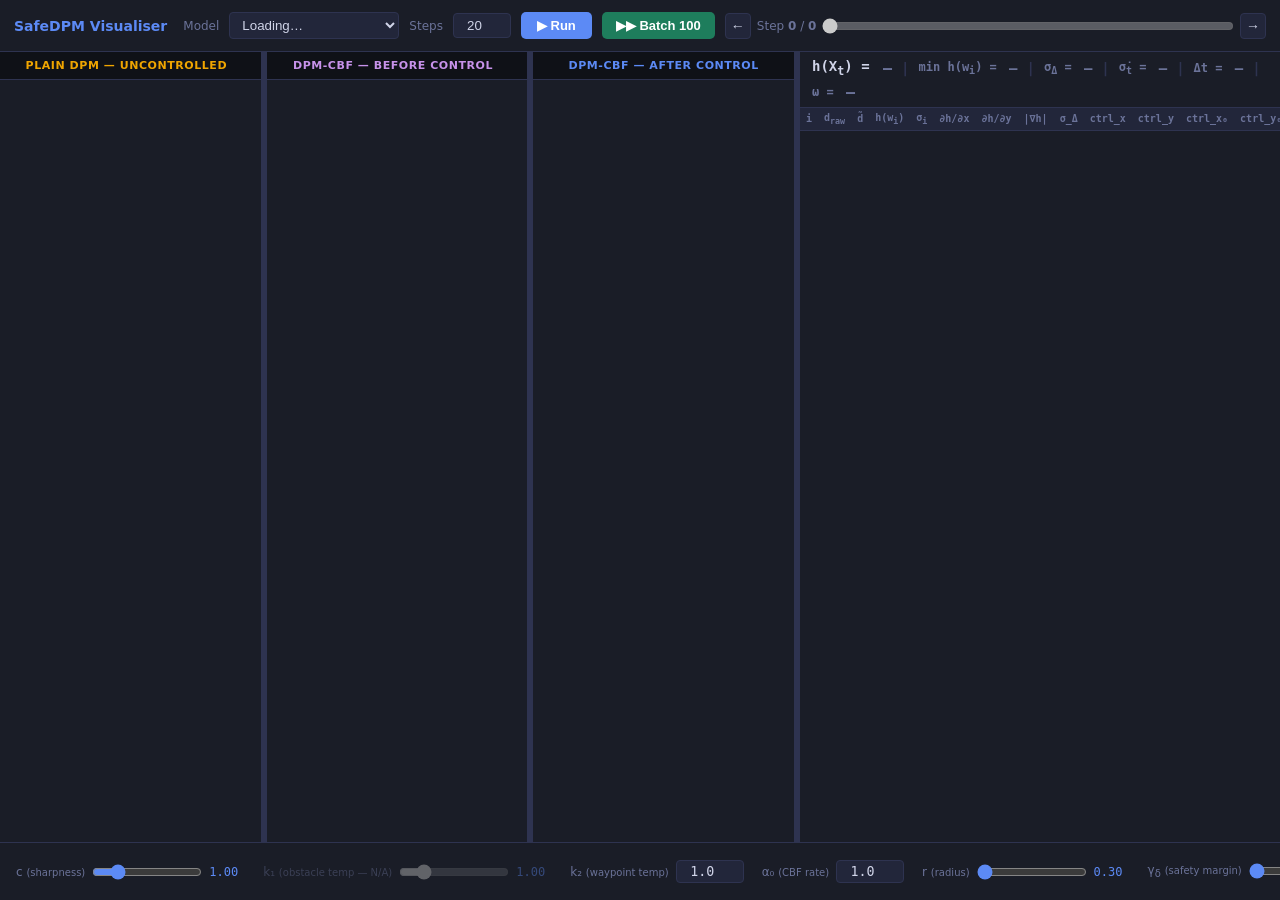
<file: static/index.html>
<!DOCTYPE html>
<html lang="en">
<head>
  <meta charset="UTF-8" />
  <meta name="viewport" content="width=device-width, initial-scale=1.0" />
  <title>SafeDPMSolver — CBF Trajectory Visualiser</title>
  <link rel="stylesheet" href="style.css" />
</head>
<body>

<!-- ═══════════════════════════════════════════ TOOLBAR ══ -->
<div id="toolbar">
  <span class="app-title">SafeDPM Visualiser</span>

  <label for="model-select">Model</label>
  <select id="model-select"><option value="">Loading…</option></select>

  <label for="n-steps-input">Steps</label>
  <input id="n-steps-input" type="number" value="20" min="5" max="200" step="1" />

  <button id="run-btn">&#9654;&nbsp;Run</button>
  <button id="batch-btn">&#9654;&#9654;&nbsp;Batch&nbsp;100</button>

  <div class="scrubber-group">
    <button id="step-prev" class="step-btn" title="Previous step (←)">&#8592;</button>
    <label for="step-scrubber">Step&nbsp;<span id="step-label">0</span>&nbsp;/&nbsp;<span id="step-max">0</span></label>
    <input id="step-scrubber" type="range" min="0" max="20" value="0" step="1" disabled />
    <button id="step-next" class="step-btn" title="Next step (→)">&#8594;</button>
  </div>
</div>

<!-- ═══════════════════════════════════════════ MAIN ══ -->
<div id="main">

  <!-- ── Plain DPM Canvas (left) ── -->
  <div class="canvas-panel" id="panel-plain">
    <div class="canvas-title plain-title" id="plain-title">Plain DPM &mdash; Uncontrolled<span id="plain-time" class="sample-time"></span></div>
    <div class="canvas-container" id="plain-container">
      <svg id="plain-svg"></svg>
    </div>
  </div>

  <!-- ── Resize handle between plain and before ── -->
  <div id="plain-resize-handle" class="resize-handle" title="Drag to resize"></div>

  <!-- ── DPM-CBF Before Control (middle-left, interactive) ── -->
  <div class="canvas-panel" id="panel-before">
    <div class="canvas-title before-title" id="before-title">DPM-CBF &mdash; Before Control<span id="safe-time" class="sample-time"></span></div>
    <div class="canvas-container" id="before-container">
      <div id="loading-overlay"><div class="spinner"></div><span>Running…</span></div>
      <svg id="before-svg"></svg>
    </div>
  </div>

  <!-- ── Resize handle between before and after ── -->
  <div id="before-after-resize-handle" class="resize-handle" title="Drag to resize"></div>

  <!-- ── DPM-CBF After Control (middle-right, passive) ── -->
  <div class="canvas-panel" id="panel-after">
    <div class="canvas-title after-title" id="after-title">DPM-CBF &mdash; After Control</div>
    <div class="canvas-container" id="after-container">
      <svg id="after-svg"></svg>
    </div>
  </div>

  <!-- ── Resize handle between after and inspector ── -->
  <div id="inspector-resize-handle" class="resize-handle" title="Drag to resize inspector"></div>

  <!-- ── Step Inspector (right) ── -->
  <div id="inspector">
    <div id="hxt-summary">
      <span>h(X<sub>t</sub>)&nbsp;=&nbsp;</span>
      <span id="hxt-value" class="hxt-neutral">—</span>
      <span class="summary-sep">|</span>
      <span class="summary-label">min&nbsp;h(w<sub>i</sub>)&nbsp;=&nbsp;</span>
      <span id="min-hwi-value" class="hxt-neutral">—</span>
      <span class="summary-sep">|</span>
      <span class="summary-label">σ<sub>Δ</sub>&nbsp;=&nbsp;</span>
      <span id="sigma-delta-value" class="hxt-neutral">—</span>
      <span class="summary-sep">|</span>
      <span class="summary-label">σ̇<sub>t</sub>&nbsp;=&nbsp;</span>
      <span id="sigma-dot-value" class="hxt-neutral">—</span>
      <span class="summary-sep">|</span>
      <span class="summary-label">Δt&nbsp;=&nbsp;</span>
      <span id="step-delta-value" class="hxt-neutral">—</span>
      <span class="summary-sep">|</span>
      <span class="summary-label">ω&nbsp;=&nbsp;</span>
      <span id="omega-value" class="hxt-neutral">—</span>
    </div>
    <div id="inspector-scroll">
      <table id="inspector-table">
        <thead>
          <tr>
            <th>i</th>
            <th>d<sub>raw</sub></th>
            <th>d̃</th>
            <th>h(w<sub>i</sub>)</th>
            <th>σ<sub>i</sub></th>
            <th>∂h/∂x</th>
            <th>∂h/∂y</th>
            <th>|∇h|</th>
            <th>σ_Δ</th>
            <th>ctrl_x</th>
            <th>ctrl_y</th>
            <th>ctrl_x₀</th>
            <th>ctrl_y₀</th>
          </tr>
        </thead>
        <tbody id="inspector-tbody"></tbody>
      </table>
    </div>
  </div>

</div>

<!-- ═══════════════════════════════════════════ PARAMS ══ -->
<div id="param-controls">

  <div class="param-group">
    <label>c <small>(sharpness)</small></label>
    <input id="c-slider" type="range" min="0.05" max="5" step="0.05" value="1.0" />
    <span id="c-val" class="param-val">1.00</span>
  </div>

  <div class="param-group disabled">
    <label>k₁ <small>(obstacle temp — N/A)</small></label>
    <input id="k1-slider" type="range" min="0.1" max="5" step="0.1" value="1.0" disabled />
    <span id="k1-val" class="param-val">1.00</span>
  </div>

  <div class="param-group">
    <label>k₂ <small>(waypoint temp)</small></label>
    <input id="k2-input" type="number" min="0.01" step="0.01" value="1.0" />
  </div>

  <div class="param-group">
    <label>α₀ <small>(CBF rate)</small></label>
    <input id="alpha0-input" type="number" min="0.0" step="0.1" value="1.0" />
  </div>

  <div class="param-group">
    <label>r <small>(radius)</small></label>
    <input id="r-slider" type="range" min="0.1" max="3.5" step="0.05" value="0.1" />
    <span id="r-val" class="param-val">0.30</span>
  </div>

  <div class="param-group">
    <label>γ<sub>δ</sub> <small>(safety margin)</small></label>
    <input id="gd-slider" type="range" min="0" max="0.5" step="0.01" value="0" />
    <span id="gd-val" class="param-val">0.05</span>
  </div>

  <label class="toggle-label">
    <input id="softplus-check" type="checkbox" checked />
    softplus
  </label>

  <button id="save-defaults-btn" title="Save current parameters as defaults (persists across refreshes)">
    ★ Save as Default
  </button>

  <div class="param-hint">
    Drag waypoint on Before-Control canvas&nbsp;— move &nbsp;|&nbsp; Ctrl+drag&nbsp;— spline bend &nbsp;|&nbsp; ← → keys&nbsp;— step
  </div>

</div>

<div id="wp-tooltip"></div>

<script src="https://d3js.org/d3.v7.min.js"></script>
<script src="app.js"></script>
</body>
</html>
</file>
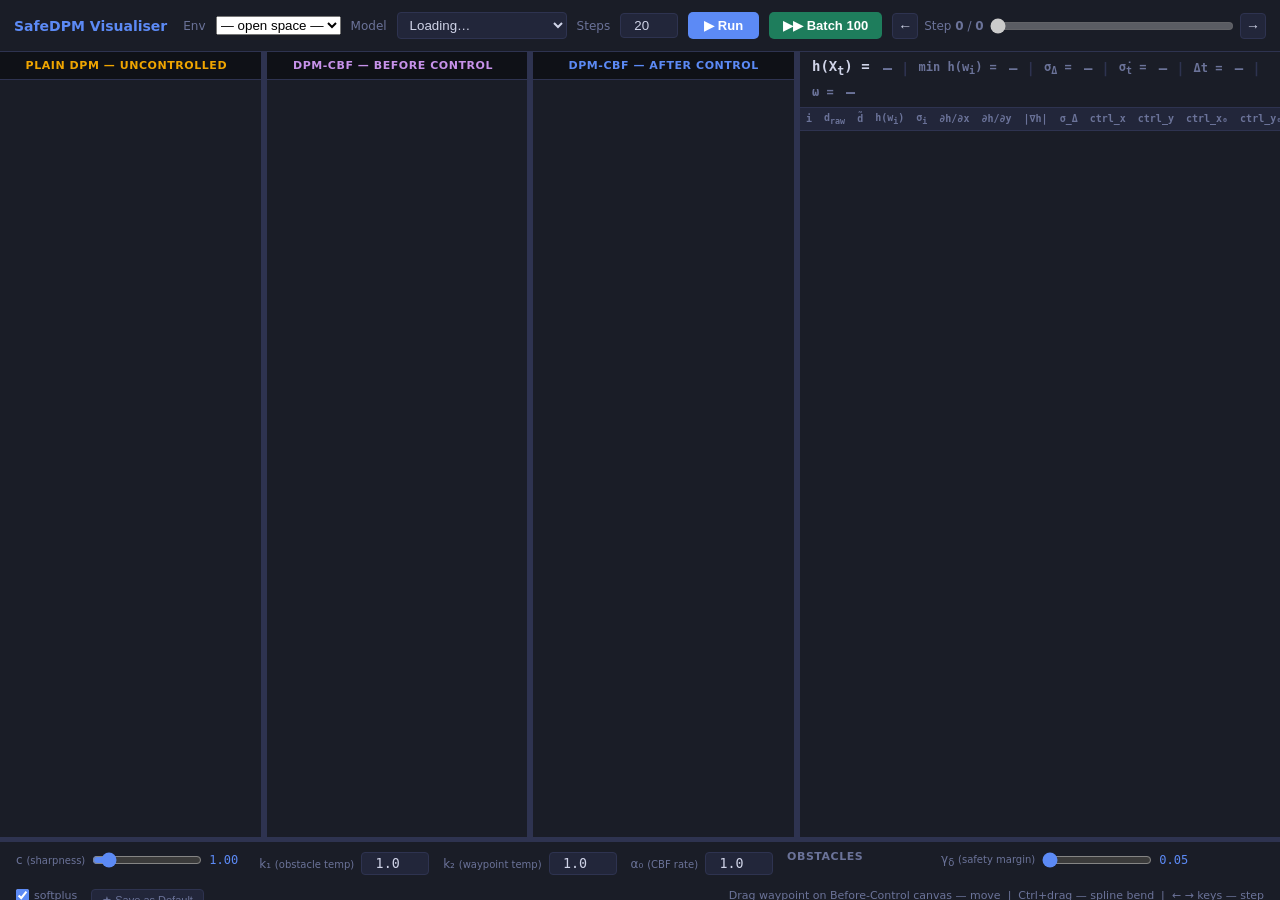
<file: EllipsoidalCBFSampling/static/index.html>
<!DOCTYPE html>
<html lang="en">
<head>
  <meta charset="UTF-8" />
  <meta name="viewport" content="width=device-width, initial-scale=1.0" />
  <title>SafeDPMSolver — CBF Trajectory Visualiser</title>
  <link rel="stylesheet" href="style.css" />
</head>
<body>

<!-- ═══════════════════════════════════════════ TOOLBAR ══ -->
<div id="toolbar">
  <span class="app-title">SafeDPM Visualiser</span>

  <label for="env-select">Env</label>
  <select id="env-select"><option value="">— open space —</option></select>

  <label for="model-select">Model</label>
  <select id="model-select"><option value="">Loading…</option></select>

  <label for="n-steps-input">Steps</label>
  <input id="n-steps-input" type="number" value="20" min="5" max="200" step="1" />

  <button id="run-btn">&#9654;&nbsp;Run</button>
  <button id="batch-btn">&#9654;&#9654;&nbsp;Batch&nbsp;100</button>

  <div class="scrubber-group">
    <button id="step-prev" class="step-btn" title="Previous step (←)">&#8592;</button>
    <label for="step-scrubber">Step&nbsp;<span id="step-label">0</span>&nbsp;/&nbsp;<span id="step-max">0</span></label>
    <input id="step-scrubber" type="range" min="0" max="20" value="0" step="1" disabled />
    <button id="step-next" class="step-btn" title="Next step (→)">&#8594;</button>
  </div>
</div>

<!-- ═══════════════════════════════════════════ MAIN ══ -->
<div id="main">

  <!-- ── Plain DPM Canvas (left) ── -->
  <div class="canvas-panel" id="panel-plain">
    <div class="canvas-title plain-title panel-drag-handle" id="plain-title">Plain DPM &mdash; Uncontrolled<span id="plain-time" class="sample-time"></span></div>
    <div class="canvas-container" id="plain-container">
      <svg id="plain-svg"></svg>
    </div>
  </div>

  <!-- ── Resize handle between plain and before ── -->
  <div id="plain-resize-handle" class="resize-handle" title="Drag to resize"></div>

  <!-- ── DPM-CBF Before Control (middle-left, interactive) ── -->
  <div class="canvas-panel" id="panel-before">
    <div class="canvas-title before-title panel-drag-handle" id="before-title">DPM-CBF &mdash; Before Control<span id="safe-time" class="sample-time"></span></div>
    <div class="canvas-container" id="before-container">
      <div id="loading-overlay"><div class="spinner"></div><span>Running…</span></div>
      <svg id="before-svg"></svg>
    </div>
  </div>

  <!-- ── Resize handle between before and after ── -->
  <div id="before-after-resize-handle" class="resize-handle" title="Drag to resize"></div>

  <!-- ── DPM-CBF After Control (middle-right, passive) ── -->
  <div class="canvas-panel" id="panel-after">
    <div class="canvas-title after-title panel-drag-handle" id="after-title">DPM-CBF &mdash; After Control</div>
    <div class="canvas-container" id="after-container">
      <svg id="after-svg"></svg>
    </div>
  </div>

  <!-- ── Resize handle between after and inspector ── -->
  <div id="inspector-resize-handle" class="resize-handle" title="Drag to resize inspector"></div>

  <!-- ── Step Inspector (right) ── -->
  <div id="inspector">
    <div id="hxt-summary">
      <span>h(X<sub>t</sub>)&nbsp;=&nbsp;</span>
      <span id="hxt-value" class="hxt-neutral">—</span>
      <span class="summary-sep">|</span>
      <span class="summary-label">min&nbsp;h(w<sub>i</sub>)&nbsp;=&nbsp;</span>
      <span id="min-hwi-value" class="hxt-neutral">—</span>
      <span class="summary-sep">|</span>
      <span class="summary-label">σ<sub>Δ</sub>&nbsp;=&nbsp;</span>
      <span id="sigma-delta-value" class="hxt-neutral">—</span>
      <span class="summary-sep">|</span>
      <span class="summary-label">σ̇<sub>t</sub>&nbsp;=&nbsp;</span>
      <span id="sigma-dot-value" class="hxt-neutral">—</span>
      <span class="summary-sep">|</span>
      <span class="summary-label">Δt&nbsp;=&nbsp;</span>
      <span id="step-delta-value" class="hxt-neutral">—</span>
      <span class="summary-sep">|</span>
      <span class="summary-label">ω&nbsp;=&nbsp;</span>
      <span id="omega-value" class="hxt-neutral">—</span>
    </div>
    <div id="inspector-scroll">
      <table id="inspector-table">
        <thead>
          <tr>
            <th>i</th>
            <th>d<sub>raw</sub></th>
            <th>d̃</th>
            <th>h(w<sub>i</sub>)</th>
            <th>σ<sub>i</sub></th>
            <th>∂h/∂x</th>
            <th>∂h/∂y</th>
            <th>|∇h|</th>
            <th>σ_Δ</th>
            <th>ctrl_x</th>
            <th>ctrl_y</th>
            <th>ctrl_x₀</th>
            <th>ctrl_y₀</th>
          </tr>
        </thead>
        <tbody id="inspector-tbody"></tbody>
      </table>
    </div>
  </div>

</div>

<!-- ═══════════════════════════════════════════ PARAM RESIZE ══ -->
<div id="param-resize-handle" class="h-resize-handle" title="Drag to resize parameter bar"></div>

<!-- ═══════════════════════════════════════════ PARAMS ══ -->
<div id="param-controls">

  <div class="param-group">
    <label>c <small>(sharpness)</small></label>
    <input id="c-slider" type="range" min="0.05" max="10" step="0.05" value="1.0" />
    <span id="c-val" class="param-val">1.00</span>
  </div>

  <div class="param-group">
    <label>k₁ <small>(obstacle temp)</small></label>
    <input id="k1-input" type="number" min="0.01" step="0.01" value="1.0" />
  </div>

  <div class="param-group">
    <label>k₂ <small>(waypoint temp)</small></label>
    <input id="k2-input" type="number" min="0.01" step="0.01" value="1.0" />
  </div>

  <div class="param-group">
    <label>α₀ <small>(CBF rate)</small></label>
    <input id="alpha0-input" type="number" min="0.0" step="0.1" value="1.0" />
  </div>

  <div id="obstacles-container">
    <div class="obs-header">Obstacles</div>
    <div id="obs-list"></div>
  </div>

  <div class="param-group">
    <label>γ<sub>δ</sub> <small>(safety margin)</small></label>
    <input id="gd-slider" type="range" min="0" max="0.5" step="0.01" value="0" />
    <span id="gd-val" class="param-val">0.05</span>
  </div>

  <label class="toggle-label">
    <input id="softplus-check" type="checkbox" checked />
    softplus
  </label>

  <button id="save-defaults-btn" title="Save current parameters as defaults (persists across refreshes)">
    ★ Save as Default
  </button>

  <div class="param-hint">
    Drag waypoint on Before-Control canvas&nbsp;— move &nbsp;|&nbsp; Ctrl+drag&nbsp;— spline bend &nbsp;|&nbsp; ← → keys&nbsp;— step
  </div>

</div>

<div id="wp-tooltip"></div>

<script src="https://d3js.org/d3.v7.min.js"></script>
<script src="app.js"></script>
</body>
</html>
</file>
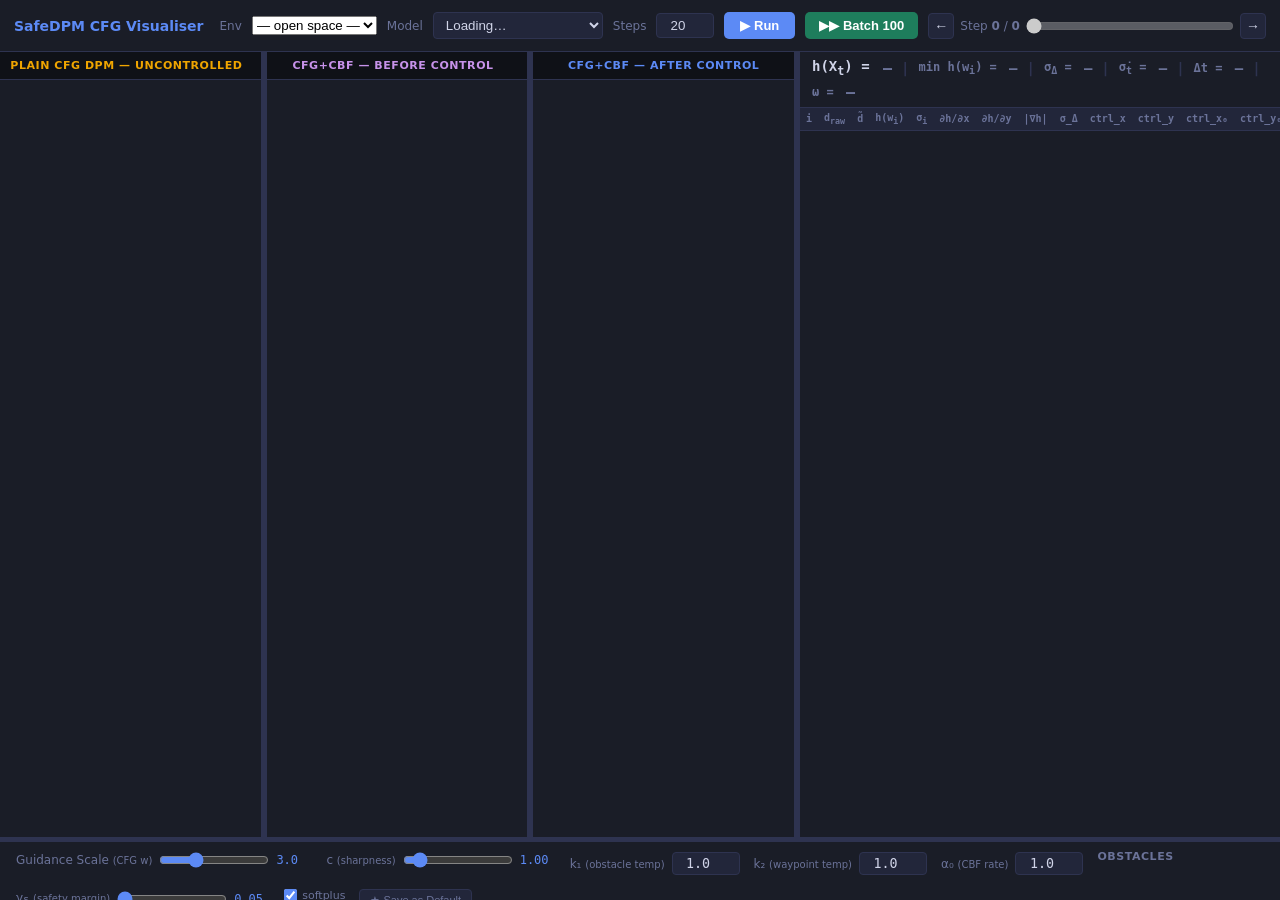
<file: EllipsoidalCBFSampling/static_cfg/index.html>
<!DOCTYPE html>
<html lang="en">
<head>
  <meta charset="UTF-8" />
  <meta name="viewport" content="width=device-width, initial-scale=1.0" />
  <title>SafeDPMSolver — CFG+CBF Trajectory Visualiser</title>
  <link rel="stylesheet" href="style.css" />
</head>
<body>

<!-- ═══════════════════════════════════════════ TOOLBAR ══ -->
<div id="toolbar">
  <span class="app-title">SafeDPM CFG Visualiser</span>

  <label for="env-select">Env</label>
  <select id="env-select"><option value="">— open space —</option></select>

  <label for="model-select">Model</label>
  <select id="model-select"><option value="">Loading…</option></select>

  <label for="n-steps-input">Steps</label>
  <input id="n-steps-input" type="number" value="20" min="5" max="200" step="1" />

  <button id="run-btn">&#9654;&nbsp;Run</button>
  <button id="batch-btn">&#9654;&#9654;&nbsp;Batch&nbsp;100</button>

  <div class="scrubber-group">
    <button id="step-prev" class="step-btn" title="Previous step (←)">&#8592;</button>
    <label for="step-scrubber">Step&nbsp;<span id="step-label">0</span>&nbsp;/&nbsp;<span id="step-max">0</span></label>
    <input id="step-scrubber" type="range" min="0" max="20" value="0" step="1" disabled />
    <button id="step-next" class="step-btn" title="Next step (→)">&#8594;</button>
  </div>
</div>

<!-- ═══════════════════════════════════════════ MAIN ══ -->
<div id="main">

  <!-- ── Plain CFG DPM Canvas (left) ── -->
  <div class="canvas-panel" id="panel-plain">
    <div class="canvas-title plain-title panel-drag-handle" id="plain-title">Plain CFG DPM &mdash; Uncontrolled<span id="plain-time" class="sample-time"></span></div>
    <div class="canvas-container" id="plain-container">
      <svg id="plain-svg"></svg>
    </div>
  </div>

  <!-- ── Resize handle between plain and before ── -->
  <div id="plain-resize-handle" class="resize-handle" title="Drag to resize"></div>

  <!-- ── CFG DPM-CBF Before Control (middle-left, interactive) ── -->
  <div class="canvas-panel" id="panel-before">
    <div class="canvas-title before-title panel-drag-handle" id="before-title">CFG+CBF &mdash; Before Control<span id="safe-time" class="sample-time"></span></div>
    <div class="canvas-container" id="before-container">
      <div id="loading-overlay"><div class="spinner"></div><span>Running…</span></div>
      <svg id="before-svg"></svg>
    </div>
  </div>

  <!-- ── Resize handle between before and after ── -->
  <div id="before-after-resize-handle" class="resize-handle" title="Drag to resize"></div>

  <!-- ── CFG DPM-CBF After Control (middle-right, passive) ── -->
  <div class="canvas-panel" id="panel-after">
    <div class="canvas-title after-title panel-drag-handle" id="after-title">CFG+CBF &mdash; After Control</div>
    <div class="canvas-container" id="after-container">
      <svg id="after-svg"></svg>
    </div>
  </div>

  <!-- ── Resize handle between after and inspector ── -->
  <div id="inspector-resize-handle" class="resize-handle" title="Drag to resize inspector"></div>

  <!-- ── Step Inspector (right) ── -->
  <div id="inspector">
    <div id="hxt-summary">
      <span>h(X<sub>t</sub>)&nbsp;=&nbsp;</span>
      <span id="hxt-value" class="hxt-neutral">—</span>
      <span class="summary-sep">|</span>
      <span class="summary-label">min&nbsp;h(w<sub>i</sub>)&nbsp;=&nbsp;</span>
      <span id="min-hwi-value" class="hxt-neutral">—</span>
      <span class="summary-sep">|</span>
      <span class="summary-label">σ<sub>Δ</sub>&nbsp;=&nbsp;</span>
      <span id="sigma-delta-value" class="hxt-neutral">—</span>
      <span class="summary-sep">|</span>
      <span class="summary-label">σ̇<sub>t</sub>&nbsp;=&nbsp;</span>
      <span id="sigma-dot-value" class="hxt-neutral">—</span>
      <span class="summary-sep">|</span>
      <span class="summary-label">Δt&nbsp;=&nbsp;</span>
      <span id="step-delta-value" class="hxt-neutral">—</span>
      <span class="summary-sep">|</span>
      <span class="summary-label">ω&nbsp;=&nbsp;</span>
      <span id="omega-value" class="hxt-neutral">—</span>
    </div>
    <div id="inspector-scroll">
      <table id="inspector-table">
        <thead>
          <tr>
            <th>i</th>
            <th>d<sub>raw</sub></th>
            <th>d̃</th>
            <th>h(w<sub>i</sub>)</th>
            <th>σ<sub>i</sub></th>
            <th>∂h/∂x</th>
            <th>∂h/∂y</th>
            <th>|∇h|</th>
            <th>σ_Δ</th>
            <th>ctrl_x</th>
            <th>ctrl_y</th>
            <th>ctrl_x₀</th>
            <th>ctrl_y₀</th>
          </tr>
        </thead>
        <tbody id="inspector-tbody"></tbody>
      </table>
    </div>
  </div>

</div>

<!-- ═══════════════════════════════════════════ PARAM RESIZE ══ -->
<div id="param-resize-handle" class="h-resize-handle" title="Drag to resize parameter bar"></div>

<!-- ═══════════════════════════════════════════ PARAMS ══ -->
<div id="param-controls">

  <div class="param-group">
    <label>Guidance Scale <small>(CFG w)</small></label>
    <input id="gs-slider" type="range" min="0" max="10" step="0.1" value="3.0" />
    <span id="gs-val" class="param-val">3.0</span>
  </div>

  <div class="param-group">
    <label>c <small>(sharpness)</small></label>
    <input id="c-slider" type="range" min="0.05" max="10" step="0.05" value="1.0" />
    <span id="c-val" class="param-val">1.00</span>
  </div>

  <div class="param-group">
    <label>k₁ <small>(obstacle temp)</small></label>
    <input id="k1-input" type="number" min="0.01" step="0.01" value="1.0" />
  </div>

  <div class="param-group">
    <label>k₂ <small>(waypoint temp)</small></label>
    <input id="k2-input" type="number" min="0.01" step="0.01" value="1.0" />
  </div>

  <div class="param-group">
    <label>α₀ <small>(CBF rate)</small></label>
    <input id="alpha0-input" type="number" min="0.0" step="0.1" value="1.0" />
  </div>

  <div id="obstacles-container">
    <div class="obs-header">Obstacles</div>
    <div id="obs-list"></div>
  </div>

  <div class="param-group">
    <label>γ<sub>δ</sub> <small>(safety margin)</small></label>
    <input id="gd-slider" type="range" min="0" max="0.5" step="0.01" value="0" />
    <span id="gd-val" class="param-val">0.05</span>
  </div>

  <label class="toggle-label">
    <input id="softplus-check" type="checkbox" checked />
    softplus
  </label>

  <button id="save-defaults-btn" title="Save current parameters as defaults (persists across refreshes)">
    ★ Save as Default
  </button>

  <div class="param-hint">
    Drag <b style="color:#3ddc84">■</b> Start / <b style="color:#ffc107">★</b> Goal to reposition (then Run) &nbsp;|&nbsp; Drag waypoint on Before-Control canvas&nbsp;— move &nbsp;|&nbsp; Ctrl+drag&nbsp;— spline bend &nbsp;|&nbsp; ← → keys&nbsp;— step
  </div>

</div>

<div id="wp-tooltip"></div>

<script src="https://d3js.org/d3.v7.min.js"></script>
<script src="app.js"></script>
</body>
</html>
</file>
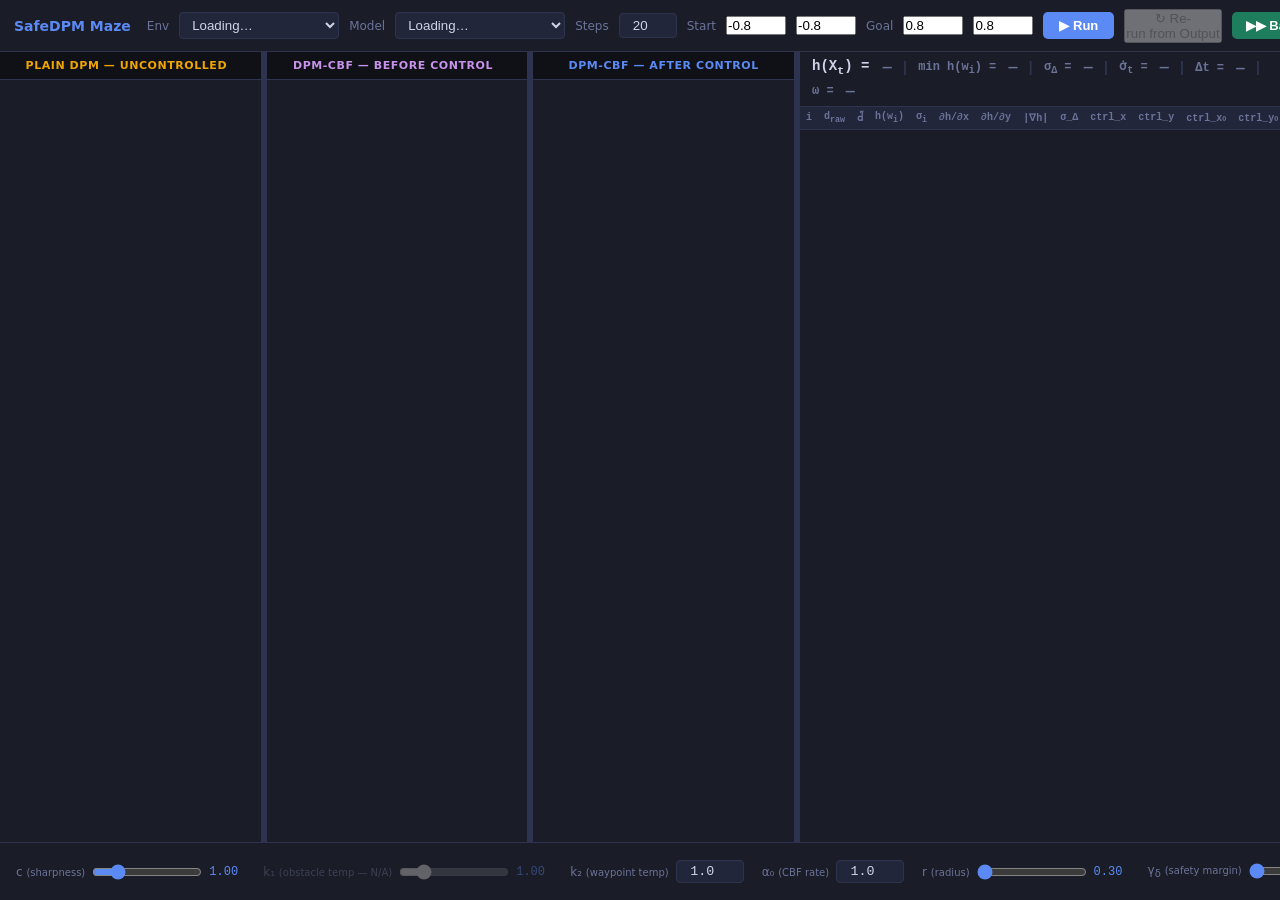
<file: Diffuser/visualization/static/index.html>
<!DOCTYPE html>
<html lang="en">
<head>
  <meta charset="UTF-8" />
  <meta name="viewport" content="width=device-width, initial-scale=1.0" />
  <title>SafeDPMSolver — UMaze Visualiser</title>
  <link rel="stylesheet" href="style.css" />
</head>
<body>

<!-- ═══════════════════════════════════════════ TOOLBAR ══ -->
<div id="toolbar">
  <span class="app-title">SafeDPM Maze</span>

  <label for="env-select">Env</label>
  <select id="env-select"><option value="">Loading…</option></select>

  <label for="model-select">Model</label>
  <select id="model-select"><option value="">Loading…</option></select>

  <label for="n-steps-input">Steps</label>
  <input id="n-steps-input" type="number" value="20" min="5" max="200" step="1" />

  <label>Start</label>
  <input id="start-x-input" type="number" value="-0.8" step="0.05" style="width:4.5em" title="Start X" />
  <input id="start-y-input" type="number" value="-0.8" step="0.05" style="width:4.5em" title="Start Y" />

  <label>Goal</label>
  <input id="goal-x-input" type="number" value="0.8" step="0.05" style="width:4.5em" title="Goal X" />
  <input id="goal-y-input" type="number" value="0.8" step="0.05" style="width:4.5em" title="Goal Y" />

  <button id="run-btn">&#9654;&nbsp;Run</button>
  <button id="reinit-btn" disabled title="Re-run the full diffusion process starting from the current after-control output">&#8635;&nbsp;Re-run&nbsp;from&nbsp;Output</button>
  <button id="batch-btn">&#9654;&#9654;&nbsp;Batch&nbsp;100</button>

  <div class="scrubber-group">
    <button id="step-prev" class="step-btn" title="Previous step (←)">&#8592;</button>
    <label for="step-scrubber">Step&nbsp;<span id="step-label">0</span>&nbsp;/&nbsp;<span id="step-max">0</span></label>
    <input id="step-scrubber" type="range" min="0" max="20" value="0" step="1" disabled />
    <button id="step-next" class="step-btn" title="Next step (→)">&#8594;</button>
  </div>
</div>

<!-- ═══════════════════════════════════════════ MAIN ══ -->
<div id="main">

  <!-- ── Plain DPM Canvas (left) ── -->
  <div class="canvas-panel" id="panel-plain">
    <div class="canvas-title plain-title" id="plain-title">Plain DPM &mdash; Uncontrolled<span id="plain-time" class="sample-time"></span></div>
    <div class="canvas-container" id="plain-container">
      <svg id="plain-svg"></svg>
    </div>
  </div>

  <!-- ── Resize handle between plain and before ── -->
  <div id="plain-resize-handle" class="resize-handle" title="Drag to resize"></div>

  <!-- ── DPM-CBF Before Control (middle-left, interactive) ── -->
  <div class="canvas-panel" id="panel-before">
    <div class="canvas-title before-title" id="before-title">DPM-CBF &mdash; Before Control<span id="safe-time" class="sample-time"></span></div>
    <div class="canvas-container" id="before-container">
      <div id="loading-overlay"><div class="spinner"></div><span>Running…</span></div>
      <svg id="before-svg"></svg>
    </div>
  </div>

  <!-- ── Resize handle between before and after ── -->
  <div id="before-after-resize-handle" class="resize-handle" title="Drag to resize"></div>

  <!-- ── DPM-CBF After Control (middle-right, passive) ── -->
  <div class="canvas-panel" id="panel-after">
    <div class="canvas-title after-title" id="after-title">DPM-CBF &mdash; After Control</div>
    <div class="canvas-container" id="after-container">
      <svg id="after-svg"></svg>
    </div>
  </div>

  <!-- ── Resize handle between after and inspector ── -->
  <div id="inspector-resize-handle" class="resize-handle" title="Drag to resize inspector"></div>

  <!-- ── Step Inspector (right) ── -->
  <div id="inspector">
    <div id="hxt-summary">
      <span>h(X<sub>t</sub>)&nbsp;=&nbsp;</span>
      <span id="hxt-value" class="hxt-neutral">—</span>
      <span class="summary-sep">|</span>
      <span class="summary-label">min&nbsp;h(w<sub>i</sub>)&nbsp;=&nbsp;</span>
      <span id="min-hwi-value" class="hxt-neutral">—</span>
      <span class="summary-sep">|</span>
      <span class="summary-label">σ<sub>Δ</sub>&nbsp;=&nbsp;</span>
      <span id="sigma-delta-value" class="hxt-neutral">—</span>
      <span class="summary-sep">|</span>
      <span class="summary-label">σ̇<sub>t</sub>&nbsp;=&nbsp;</span>
      <span id="sigma-dot-value" class="hxt-neutral">—</span>
      <span class="summary-sep">|</span>
      <span class="summary-label">Δt&nbsp;=&nbsp;</span>
      <span id="step-delta-value" class="hxt-neutral">—</span>
      <span class="summary-sep">|</span>
      <span class="summary-label">ω&nbsp;=&nbsp;</span>
      <span id="omega-value" class="hxt-neutral">—</span>
    </div>
    <div id="inspector-scroll">
      <table id="inspector-table">
        <thead>
          <tr>
            <th>i</th>
            <th>d<sub>raw</sub></th>
            <th>d̃</th>
            <th>h(w<sub>i</sub>)</th>
            <th>σ<sub>i</sub></th>
            <th>∂h/∂x</th>
            <th>∂h/∂y</th>
            <th>|∇h|</th>
            <th>σ_Δ</th>
            <th>ctrl_x</th>
            <th>ctrl_y</th>
            <th>ctrl_x₀</th>
            <th>ctrl_y₀</th>
          </tr>
        </thead>
        <tbody id="inspector-tbody"></tbody>
      </table>
    </div>
  </div>

</div>

<!-- ═══════════════════════════════════════════ PARAMS ══ -->
<div id="param-controls">

  <div class="param-group">
    <label>c <small>(sharpness)</small></label>
    <input id="c-slider" type="range" min="0.05" max="5" step="0.05" value="1.0" />
    <span id="c-val" class="param-val">1.00</span>
  </div>

  <div class="param-group disabled">
    <label>k₁ <small>(obstacle temp — N/A)</small></label>
    <input id="k1-slider" type="range" min="0.1" max="5" step="0.1" value="1.0" disabled />
    <span id="k1-val" class="param-val">1.00</span>
  </div>

  <div class="param-group">
    <label>k₂ <small>(waypoint temp)</small></label>
    <input id="k2-input" type="number" min="0.01" step="0.01" value="1.0" />
  </div>

  <div class="param-group">
    <label>α₀ <small>(CBF rate)</small></label>
    <input id="alpha0-input" type="number" min="0.0" step="0.1" value="1.0" />
  </div>

  <div class="param-group">
    <label>r <small>(radius)</small></label>
    <input id="r-slider" type="range" min="0.1" max="3.5" step="0.05" value="0.1" />
    <span id="r-val" class="param-val">0.30</span>
  </div>

  <div class="param-group">
    <label>γ<sub>δ</sub> <small>(safety margin)</small></label>
    <input id="gd-slider" type="range" min="0" max="0.5" step="0.01" value="0" />
    <span id="gd-val" class="param-val">0.05</span>
  </div>

  <label class="toggle-label">
    <input id="softplus-check" type="checkbox" checked />
    softplus
  </label>

  <button id="save-defaults-btn" title="Save current parameters as defaults (persists across refreshes)">
    ★ Save as Default
  </button>

  <div class="param-hint">
    Drag waypoint on Before-Control canvas&nbsp;— move &nbsp;|&nbsp; Ctrl+drag&nbsp;— spline bend &nbsp;|&nbsp; ← → keys&nbsp;— step
  </div>

</div>

<div id="wp-tooltip"></div>

<script src="https://d3js.org/d3.v7.min.js"></script>
<script src="app.js"></script>
</body>
</html>
</file>
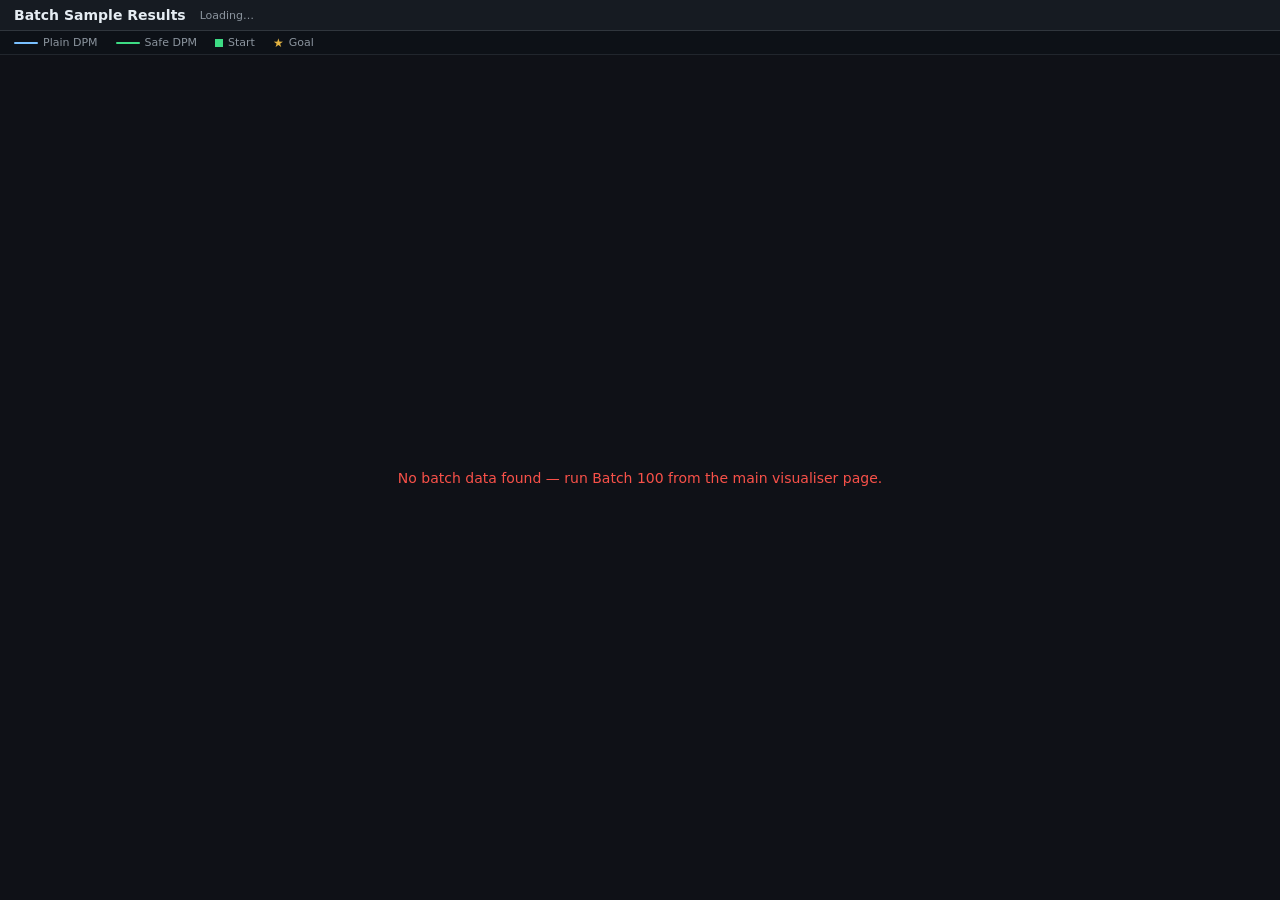
<file: static/batch.html>
<!DOCTYPE html>
<html lang="en">
<head>
  <meta charset="UTF-8" />
  <meta name="viewport" content="width=device-width, initial-scale=1.0" />
  <title>SafeDPM — Batch Results</title>
  <style>
    *, *::before, *::after { box-sizing: border-box; margin: 0; padding: 0; }

    body {
      background: #0f1117;
      color: #c9d1d9;
      font-family: 'Segoe UI', system-ui, sans-serif;
      font-size: 13px;
      display: flex;
      flex-direction: column;
      height: 100vh;
      overflow: hidden;
    }

    /* ── Header ─────────────────────────────────────────────────────── */
    #header {
      background: #161b22;
      border-bottom: 1px solid #30363d;
      padding: 7px 14px;
      display: flex;
      align-items: center;
      gap: 14px;
      flex-shrink: 0;
      flex-wrap: wrap;
    }
    #header h2 {
      font-size: 14px;
      font-weight: 700;
      color: #e6edf3;
      white-space: nowrap;
    }
    #meta-bar {
      color: #8b949e;
      font-size: 11px;
      flex: 1;
    }
    #time-bar {
      color: #8b949e;
      font-size: 11px;
      white-space: nowrap;
    }

    /* ── Legend ─────────────────────────────────────────────────────── */
    #legend {
      background: #0d1117;
      border-bottom: 1px solid #21262d;
      padding: 5px 14px;
      display: flex;
      align-items: center;
      gap: 18px;
      flex-shrink: 0;
      font-size: 11px;
      color: #8b949e;
    }
    .legend-item { display: flex; align-items: center; gap: 5px; }
    .legend-line-plain { display: inline-block; width: 24px; height: 2px; background: #79c0ff; border-radius: 1px; }
    .legend-line-safe  { display: inline-block; width: 24px; height: 2px; background: #3ddc84; border-radius: 1px; }
    .legend-sq   { display: inline-block; width: 8px; height: 8px; background: #3ddc84; }
    .legend-star { color: #e3b341; font-size: 12px; line-height: 1; }

    /* ── Scrollable grid ─────────────────────────────────────────────── */
    #grid-wrap {
      flex: 1;
      min-height: 0;
      overflow-y: auto;
      padding: 8px;
    }

    #batch-grid {
      display: grid;
      grid-template-columns: repeat(4, minmax(0, 1fr));
      gap: 6px;
      align-content: start;
    }

    /* ── Sample card ─────────────────────────────────────────────────── */
    .sample-card {
      background: #161b22;
      border: 1px solid #30363d;
      border-radius: 5px;
      overflow: hidden;
    }
    .card-header {
      padding: 3px 7px;
      font-size: 10px;
      color: #8b949e;
      border-bottom: 1px solid #30363d;
      white-space: nowrap;
      overflow: hidden;
      text-overflow: ellipsis;
    }
    .card-canvases {
      display: grid;
      grid-template-columns: 1fr 1fr;
      gap: 1px;
      background: #21262d;
    }
    .mini-wrap {
      background: #0d1117;
      position: relative;
    }
    .mini-label {
      position: absolute;
      top: 3px; left: 4px;
      font-size: 9px;
      font-weight: 600;
      opacity: 0.75;
      pointer-events: none;
    }
    .mini-label.plain { color: #79c0ff; }
    .mini-label.safe  { color: #3ddc84; }
    svg.mini-svg {
      display: block;
      width: 100%;
      height: auto;
    }

    /* ── Error ───────────────────────────────────────────────────────── */
    #error-msg {
      display: flex; align-items: center; justify-content: center;
      height: 100%; color: #f85149; font-size: 14px;
      padding: 24px; text-align: center;
    }
  </style>
</head>
<body>

<div id="header">
  <h2>Batch Sample Results</h2>
  <div id="meta-bar">Loading…</div>
  <div id="time-bar"></div>
</div>

<div id="legend">
  <div class="legend-item"><span class="legend-line-plain"></span> Plain DPM</div>
  <div class="legend-item"><span class="legend-line-safe"></span>  Safe DPM</div>
  <div class="legend-item"><span class="legend-sq"></span> Start</div>
  <div class="legend-item"><span class="legend-star">★</span> Goal</div>
</div>

<div id="grid-wrap">
  <div id="batch-grid"></div>
</div>

<script src="https://d3js.org/d3.v7.min.js"></script>
<script>
/* ── Load data ───────────────────────────────────────────────────── */
const raw = sessionStorage.getItem('batchData');
if (!raw) {
  document.getElementById('grid-wrap').innerHTML =
    '<div id="error-msg">No batch data found — run Batch 100 from the main visualiser page.</div>';
  throw new Error('No batchData in sessionStorage');
}

const d = JSON.parse(raw);
const N = d.n_samples;

/* ── Header ─────────────────────────────────────────────────────── */
document.getElementById('meta-bar').textContent =
  (d.env_id ? `env: ${d.env_id}  |  ` : '') +
  `N=${N}  |  n_steps=${d.n_steps}  |  T=${d.T_steps}  |  ` +
  `r=${d.r.toFixed(3)}  obs=(${d.obs_x.toFixed(3)}, ${d.obs_y.toFixed(3)})  |  ` +
  `\u03B3\u03B4=${d.gamma_delta}`;

document.getElementById('time-bar').textContent =
  `plain: ${d.plain_time}s  |  safe: ${d.safe_time}s`;

/* ── World bounds ────────────────────────────────────────────────── */
const WORLD_MIN = d.view_min != null ? d.view_min : -1.5;
const WORLD_MAX = d.view_max != null ? d.view_max :  1.5;

/* ── ViewBox dimensions (fixed coordinate space for each mini-SVG) ─ */
const VB = 160;  // viewBox 0..VB square

const xS = d3.scaleLinear().domain([WORLD_MIN, WORLD_MAX]).range([6, VB - 6]);
const yS = d3.scaleLinear().domain([WORLD_MIN, WORLD_MAX]).range([VB - 6, 6]);
const gen = d3.line().x(p => xS(p[0])).y(p => yS(p[1]));

/* Pre-compute wall rects in viewBox space (same for every card) */
const wallRects = (d.mode === 'maze' && Array.isArray(d.walls))
  ? d.walls.map(w => ({
      x:  xS(w.cx - w.hw),
      y:  yS(w.cy + w.hh),
      w:  Math.abs(xS(w.cx + w.hw) - xS(w.cx - w.hw)),
      h:  Math.abs(yS(w.cy - w.hh) - yS(w.cy + w.hh)),
    }))
  : [];

/* ── Draw one mini-SVG ───────────────────────────────────────────── */
function drawMini(container, traj, start, goal, color) {
  const svgEl = document.createElementNS('http://www.w3.org/2000/svg', 'svg');
  svgEl.classList.add('mini-svg');
  svgEl.setAttribute('viewBox', `0 0 ${VB} ${VB}`);
  svgEl.setAttribute('xmlns',   'http://www.w3.org/2000/svg');
  container.appendChild(svgEl);

  const svg = d3.select(svgEl);

  /* Background */
  svg.append('rect').attr('width', VB).attr('height', VB).attr('fill', '#0d1117');

  /* Maze walls */
  if (wallRects.length) {
    const g = svg.append('g');
    wallRects.forEach(w => {
      g.append('rect')
        .attr('x', w.x).attr('y', w.y)
        .attr('width', w.w).attr('height', w.h)
        .attr('fill', '#2e3350')
        .attr('stroke', '#3a4060')
        .attr('stroke-width', 0.4);
    });
  }

  /* Trajectory */
  svg.append('path')
    .attr('d',            gen(traj))
    .attr('fill',         'none')
    .attr('stroke',       color)
    .attr('stroke-width', 1.4);

  /* Start marker — green square */
  svg.append('rect')
    .attr('x', xS(start[0]) - 3).attr('y', yS(start[1]) - 3)
    .attr('width', 6).attr('height', 6)
    .attr('fill', '#3ddc84');

  /* Goal marker — gold star */
  svg.append('text')
    .attr('x',            xS(goal[0]))
    .attr('y',            yS(goal[1]) + 4)
    .attr('text-anchor',  'middle')
    .attr('font-size',    11)
    .attr('fill',         '#e3b341')
    .text('\u2605');

  /* Obstacle — drawn last so it is always on top of trajectories */
  if (d.r > 0) {
    const rPx = Math.abs(xS(d.r) - xS(0));
    svg.append('circle')
      .attr('cx', xS(d.obs_x)).attr('cy', yS(d.obs_y))
      .attr('r',  rPx)
      .attr('fill',         'rgba(248,81,73,0.18)')
      .attr('stroke',       '#f85149')
      .attr('stroke-width', 1.5);
  }
}

/* ── Build all cards ─────────────────────────────────────────────── */
const grid = document.getElementById('batch-grid');

for (let i = 0; i < N; i++) {
  const card = document.createElement('div');
  card.className = 'sample-card';

  const [sx, sy] = d.starts[i];
  const [gx, gy] = d.goals[i];
  card.innerHTML = `
    <div class="card-header">
      #${i + 1} &nbsp; start (${sx.toFixed(2)}, ${sy.toFixed(2)}) &rarr; goal (${gx.toFixed(2)}, ${gy.toFixed(2)})
    </div>
    <div class="card-canvases">
      <div class="mini-wrap" id="plain-wrap-${i}">
        <span class="mini-label plain">Plain</span>
      </div>
      <div class="mini-wrap" id="safe-wrap-${i}">
        <span class="mini-label safe">Safe</span>
      </div>
    </div>`;

  grid.appendChild(card);

  drawMini(
    document.getElementById(`plain-wrap-${i}`),
    d.plain_trajs[i], d.starts[i], d.goals[i],
    '#79c0ff',
  );
  drawMini(
    document.getElementById(`safe-wrap-${i}`),
    d.safe_trajs[i],  d.starts[i], d.goals[i],
    '#3ddc84',
  );
}
</script>
</body>
</html>
</file>
<file: static/style.css>
/* ── Reset ──────────────────────────────────────────────────────────── */
*, *::before, *::after { box-sizing: border-box; margin: 0; padding: 0; }

:root {
  --bg:          #0f1117;
  --surface:     #1a1d27;
  --surface2:    #22263a;
  --border:      #2e3350;
  --text:        #d0d4e8;
  --text-dim:    #6b7399;
  --accent:      #5c8af5;
  --safe-green:  #3ddc84;
  --danger-red:  #ff5370;
  --plain-color: #f0a500;
  --prior-color: #555a70;
  --toolbar-h:   52px;
  --param-h:     58px;
  --title-h:     28px;
  --inspector-w: 480px;
  --font:        'Segoe UI', system-ui, sans-serif;
  --mono:        'Consolas', 'Fira Mono', monospace;
}

html {
  height: 100%; width: 100%;
}

body {
  height: 100vh; width: 100%;
  display: flex; flex-direction: column;  /* stack toolbar / main / params */
  background: var(--bg);
  color: var(--text);
  font-family: var(--font);
  font-size: 13px;
  overflow: hidden;
}

/* ── Toolbar ─────────────────────────────────────────────────────────── */
#toolbar {
  display: flex;
  align-items: center;
  gap: 10px;
  padding: 0 14px;
  height: var(--toolbar-h);
  background: var(--surface);
  border-bottom: 1px solid var(--border);
  flex-shrink: 0;
}

.app-title {
  font-weight: 700; font-size: 14px;
  color: var(--accent); white-space: nowrap; margin-right: 6px;
}

#toolbar label { color: var(--text-dim); white-space: nowrap; font-size: 12px; }

#model-select {
  background: var(--surface2); color: var(--text);
  border: 1px solid var(--border); border-radius: 4px;
  padding: 4px 8px; min-width: 170px;
}

#n-steps-input {
  width: 58px; background: var(--surface2); color: var(--text);
  border: 1px solid var(--border); border-radius: 4px;
  padding: 4px 6px; text-align: center;
}

#run-btn {
  background: var(--accent); color: #fff;
  border: none; border-radius: 5px;
  padding: 6px 16px; font-weight: 600; font-size: 13px;
  cursor: pointer; white-space: nowrap;
  transition: background 0.15s;
}
#run-btn:hover  { background: #7aa3ff; }
#run-btn:active { background: #3a66cc; }
#run-btn:disabled { background: #444; cursor: not-allowed; }

#batch-btn {
  background: #1e7d5c; color: #fff;
  border: none; border-radius: 5px;
  padding: 6px 14px; font-weight: 600; font-size: 13px;
  cursor: pointer; white-space: nowrap;
  transition: background 0.15s;
}
#batch-btn:hover    { background: #27a87a; }
#batch-btn:active   { background: #155c43; }
#batch-btn:disabled { background: #444; cursor: not-allowed; }

/* Step scrubber group */
.scrubber-group {
  display: flex; align-items: center; gap: 6px; flex: 1; min-width: 0;
}
.step-btn {
  background: var(--surface2); color: var(--text);
  border: 1px solid var(--border); border-radius: 4px;
  width: 26px; height: 26px; font-size: 14px;
  cursor: pointer; flex-shrink: 0;
  display: flex; align-items: center; justify-content: center;
  padding: 0;
}
.step-btn:hover  { background: var(--border); }
.step-btn:disabled { opacity: 0.35; cursor: not-allowed; }

#step-scrubber {
  flex: 1; min-width: 80px; accent-color: var(--accent);
}
#step-label, #step-max { font-weight: 600; }

/* ── Main area ───────────────────────────────────────────────────────── */
#main {
  display: flex;
  flex-direction: row;
  flex: 1;          /* fills all remaining space between toolbar and params */
  min-height: 0;    /* prevents flex children from overflowing */
  overflow: hidden;
}

/* ── Canvas panels ───────────────────────────────────────────────────── */
.canvas-panel {
  flex: 1 1 0;
  display: flex;
  flex-direction: column;
  border-right: 1px solid var(--border);
  min-width: 120px;
  overflow: hidden;
}

.canvas-title {
  height: var(--title-h);
  display: flex; align-items: center; justify-content: center;
  font-size: 11px; font-weight: 700; letter-spacing: 0.05em;
  text-transform: uppercase; border-bottom: 1px solid var(--border);
  flex-shrink: 0;
}
.plain-title  { color: var(--plain-color); }
.safe-title   { color: var(--accent); }
.before-title { color: #c792ea; }
.after-title  { color: var(--accent); }
.sample-time { margin-left: 8px; font-size: 10px; font-family: var(--mono);
               color: var(--text-dim); font-weight: 400; letter-spacing: 0; }

.canvas-container {
  flex: 1;
  position: relative;
  display: flex; align-items: center; justify-content: center;
  overflow: hidden;
  background: var(--surface);
}

/* Loading overlay — only on safe panel */
#loading-overlay {
  display: none;
  position: absolute; inset: 0; z-index: 100;
  background: rgba(15,17,23,0.78);
  flex-direction: column; align-items: center; justify-content: center;
  gap: 14px; font-size: 14px; color: var(--accent);
}
#loading-overlay.active { display: flex; }

.spinner {
  width: 32px; height: 32px;
  border: 3px solid var(--border); border-top-color: var(--accent);
  border-radius: 50%; animation: spin 0.8s linear infinite;
}
@keyframes spin { to { transform: rotate(360deg); } }

/* ── Panel resize handles ────────────────────────────────────────────── */
.resize-handle {
  flex: 0 0 5px;
  cursor: col-resize;
  background: var(--border);
  transition: background 0.15s;
  z-index: 10;
}
.resize-handle:hover,
.resize-handle.dragging { background: var(--accent); }

/* ── Step Inspector ──────────────────────────────────────────────────── */
#inspector {
  flex: 0 0 var(--inspector-w);
  min-width: 260px;
  min-height: 0;            /* allow flex shrink in the row direction */
  display: flex; flex-direction: column;
  background: var(--surface);
  overflow: clip;           /* clip visual overflow without blocking inner scrollbars */
}

#hxt-summary {
  flex-shrink: 0;
  padding: 6px 12px;
  border-bottom: 1px solid var(--border);
  font-size: 14px; font-weight: 700;
  display: flex; align-items: center; gap: 5px; flex-wrap: wrap;
  font-family: var(--mono);
}
#hxt-value, #omega-value { font-size: 15px; transition: color 0.2s; }
.summary-sep   { color: var(--border); padding: 0 4px; }
.summary-label { color: var(--text-dim); font-size: 12px; }
.hxt-neutral { color: var(--text-dim); }
.hxt-safe    { color: var(--safe-green); }
.hxt-danger  { color: var(--danger-red); }
.omega-neg   { color: var(--danger-red); }
.omega-zero  { color: var(--text-dim); }
.omega-pos   { color: var(--safe-green); }

/* min-height:0 is required so the flex child can actually shrink and scroll */
#inspector-scroll {
  flex: 1;
  min-height: 0;
  overflow-y: auto;
  overflow-x: auto;
}

#inspector-table {
  width: max-content;   /* expands to fit all columns; parent scroll handles overflow */
  border-collapse: collapse;
  font-family: var(--mono); font-size: 10px; white-space: nowrap;
}
#inspector-table thead th {
  position: sticky; top: 0;
  background: var(--surface2); color: var(--text-dim);
  padding: 4px 6px; text-align: right;
  border-bottom: 1px solid var(--border); font-weight: 600; z-index: 1;
}
#inspector-table thead th:first-child { text-align: center; }
#inspector-table tbody tr:hover { background: var(--surface2); }
#inspector-table td {
  padding: 2px 6px; text-align: right;
  border-bottom: 1px solid rgba(46,51,80,0.35); color: var(--text);
}
#inspector-table td:first-child { text-align: center; color: var(--text-dim); font-weight: 600; }
td.safe-cell   { color: var(--safe-green); }
td.danger-cell { color: var(--danger-red); }
td.bold-cell   { font-weight: 700; }
td.ctrl-cell   { color: #a78bfa; }
td.ctrl0-cell  { color: #64748b; }

/* ── Parameter controls ──────────────────────────────────────────────── */
#param-controls {
  display: flex; align-items: center; gap: 18px;
  padding: 0 16px;
  height: var(--param-h);
  background: var(--surface);
  border-top: 1px solid var(--border);
  flex-shrink: 0; overflow-x: auto;
}

.param-group {
  display: flex; align-items: center; gap: 7px; white-space: nowrap;
}
.param-group.disabled { opacity: 0.4; }
.param-group label    { color: var(--text-dim); font-size: 12px; }
.param-group label small { font-size: 10px; }
.param-group input[type="range"] { width: 110px; accent-color: var(--accent); }
.param-group input[type="number"] {
  width: 68px; background: var(--surface2); color: var(--text);
  border: 1px solid var(--border); border-radius: 4px;
  padding: 3px 6px; text-align: center; font-family: var(--mono);
}
.param-val { font-family: var(--mono); font-size: 12px; color: var(--accent); min-width: 36px; }

.toggle-label {
  display: flex; align-items: center; gap: 5px;
  font-size: 11px; color: var(--text-dim); cursor: pointer;
  white-space: nowrap; flex-shrink: 0;
}
.toggle-label input[type="checkbox"] { accent-color: var(--accent); cursor: pointer; }

#save-defaults-btn {
  background: var(--surface2); color: var(--text-dim);
  border: 1px solid var(--border); border-radius: 4px;
  padding: 4px 10px; font-size: 11px; white-space: nowrap;
  cursor: pointer; flex-shrink: 0; transition: all 0.15s;
}
#save-defaults-btn:hover { background: var(--border); color: var(--text); }
#save-defaults-btn.saved { color: var(--safe-green); border-color: var(--safe-green); }

.param-hint {
  margin-left: auto; color: var(--text-dim); font-size: 11px; white-space: nowrap;
}

/* ── SVG canvas element classes ──────────────────────────────────────── */
.grid-line   { stroke: #1c1f30; stroke-width: 1; }
.axis-line   { stroke: #363b58; stroke-width: 1.5; }
.axis-label  { fill: #50566e; font-size: 10px; font-family: var(--font); }

/* Prior — shown on both canvases */
.prior-path  { fill: none; stroke: var(--prior-color); stroke-width: 1.2;
               stroke-dasharray: 4,4; opacity: 0.45; }

/* Plain DPM path */
.plain-path  { fill: none; stroke: var(--plain-color); stroke-width: 2.5; }

/* Safe DPM path (legacy — kept for compatibility) */
.safe-path   { fill: none; stroke: var(--accent); stroke-width: 2.5; }

/* DPM-CBF Before Control path */
.before-path { fill: none; stroke: #c792ea; stroke-width: 2.5; }

/* DPM-CBF After Control path */
.after-path  { fill: none; stroke: var(--accent); stroke-width: 2.5; }

/* Waypoints (safe canvas only) */
.wp-safe     { fill: var(--safe-green);  stroke: #0f1117; stroke-width: 1; }
.wp-danger   { fill: var(--danger-red);  stroke: #0f1117; stroke-width: 1; }

/* Gradient arrows */
.arrow-safe   { stroke: var(--safe-green); stroke-width: 1.5; fill: var(--safe-green); opacity: 0.85; }
.arrow-danger { stroke: var(--danger-red); stroke-width: 1.5; fill: var(--danger-red); opacity: 0.85; }

/* Obstacle */
.obs-fill    { fill: rgba(255,83,112,0.10); }
.obs-ring    { fill: none; stroke: var(--danger-red); stroke-width: 1.8; }
.obs-margin  { fill: none; stroke: var(--danger-red); stroke-width: 1;
               stroke-dasharray: 5,4; opacity: 0.45; }
.obs-drag    { cursor: move; }

/* Markers */
.start-mk    { fill: #3ddc84; }
.goal-mk     { fill: #ffc107; }

/* Ctrl crosshair cursor */
body.ctrl-drag * { cursor: crosshair !important; }

/* ── Waypoint hover tooltip ──────────────────────────────────────────── */
#wp-tooltip {
  position: fixed;
  display: none;
  background: var(--surface2);
  border: 1px solid var(--border);
  border-radius: 6px;
  padding: 7px 11px;
  font-family: var(--mono);
  font-size: 11px;
  color: var(--text);
  pointer-events: none;
  z-index: 9999;
  white-space: nowrap;
  box-shadow: 0 4px 16px rgba(0,0,0,0.5);
  line-height: 1.7;
}
#wp-tooltip .tt-title {
  font-size: 12px; font-weight: 700; color: var(--accent);
  margin-bottom: 3px;
}
#wp-tooltip .tt-safe  { color: var(--safe-green); }
#wp-tooltip .tt-danger { color: var(--danger-red); }
#wp-tooltip .tt-dim   { color: var(--text-dim); }
</file>
<file: EllipsoidalCBFSampling/static/style.css>
/* ── Reset ──────────────────────────────────────────────────────────── */
*, *::before, *::after { box-sizing: border-box; margin: 0; padding: 0; }

:root {
  --bg:          #0f1117;
  --surface:     #1a1d27;
  --surface2:    #22263a;
  --border:      #2e3350;
  --text:        #d0d4e8;
  --text-dim:    #6b7399;
  --accent:      #5c8af5;
  --safe-green:  #3ddc84;
  --danger-red:  #ff5370;
  --plain-color: #f0a500;
  --prior-color: #555a70;
  --toolbar-h:   52px;
  --param-h:     58px;
  --title-h:     28px;
  --inspector-w: 480px;
  --font:        'Segoe UI', system-ui, sans-serif;
  --mono:        'Consolas', 'Fira Mono', monospace;
}

html {
  height: 100%; width: 100%;
}

body {
  height: 100vh; width: 100%;
  display: flex; flex-direction: column;  /* stack toolbar / main / params */
  background: var(--bg);
  color: var(--text);
  font-family: var(--font);
  font-size: 13px;
  overflow: hidden;
}

/* ── Toolbar ─────────────────────────────────────────────────────────── */
#toolbar {
  display: flex;
  align-items: center;
  gap: 10px;
  padding: 0 14px;
  height: var(--toolbar-h);
  background: var(--surface);
  border-bottom: 1px solid var(--border);
  flex-shrink: 0;
}

.app-title {
  font-weight: 700; font-size: 14px;
  color: var(--accent); white-space: nowrap; margin-right: 6px;
}

#toolbar label { color: var(--text-dim); white-space: nowrap; font-size: 12px; }

#model-select {
  background: var(--surface2); color: var(--text);
  border: 1px solid var(--border); border-radius: 4px;
  padding: 4px 8px; min-width: 170px;
}

#n-steps-input {
  width: 58px; background: var(--surface2); color: var(--text);
  border: 1px solid var(--border); border-radius: 4px;
  padding: 4px 6px; text-align: center;
}

#run-btn {
  background: var(--accent); color: #fff;
  border: none; border-radius: 5px;
  padding: 6px 16px; font-weight: 600; font-size: 13px;
  cursor: pointer; white-space: nowrap;
  transition: background 0.15s;
}
#run-btn:hover  { background: #7aa3ff; }
#run-btn:active { background: #3a66cc; }
#run-btn:disabled { background: #444; cursor: not-allowed; }

#batch-btn {
  background: #1e7d5c; color: #fff;
  border: none; border-radius: 5px;
  padding: 6px 14px; font-weight: 600; font-size: 13px;
  cursor: pointer; white-space: nowrap;
  transition: background 0.15s;
}
#batch-btn:hover    { background: #27a87a; }
#batch-btn:active   { background: #155c43; }
#batch-btn:disabled { background: #444; cursor: not-allowed; }

/* Step scrubber group */
.scrubber-group {
  display: flex; align-items: center; gap: 6px; flex: 1; min-width: 0;
}
.step-btn {
  background: var(--surface2); color: var(--text);
  border: 1px solid var(--border); border-radius: 4px;
  width: 26px; height: 26px; font-size: 14px;
  cursor: pointer; flex-shrink: 0;
  display: flex; align-items: center; justify-content: center;
  padding: 0;
}
.step-btn:hover  { background: var(--border); }
.step-btn:disabled { opacity: 0.35; cursor: not-allowed; }

#step-scrubber {
  flex: 1; min-width: 80px; accent-color: var(--accent);
}
#step-label, #step-max { font-weight: 600; }

/* ── Main area ───────────────────────────────────────────────────────── */
#main {
  display: flex;
  flex-direction: row;
  flex: 1;          /* fills all remaining space between toolbar and params */
  min-height: 0;    /* prevents flex children from overflowing */
  overflow: hidden;
}

/* ── Canvas panels ───────────────────────────────────────────────────── */
.canvas-panel {
  flex: 1 1 0;
  display: flex;
  flex-direction: column;
  border-right: 1px solid var(--border);
  min-width: 120px;
  overflow: hidden;
}

.canvas-title {
  height: var(--title-h);
  display: flex; align-items: center; justify-content: center;
  font-size: 11px; font-weight: 700; letter-spacing: 0.05em;
  text-transform: uppercase; border-bottom: 1px solid var(--border);
  flex-shrink: 0;
}
.plain-title  { color: var(--plain-color); }
.safe-title   { color: var(--accent); }
.before-title { color: #c792ea; }
.after-title  { color: var(--accent); }
.sample-time { margin-left: 8px; font-size: 10px; font-family: var(--mono);
               color: var(--text-dim); font-weight: 400; letter-spacing: 0; }

.canvas-container {
  flex: 1;
  position: relative;
  display: flex; align-items: center; justify-content: center;
  overflow: hidden;
  background: var(--surface);
}

/* Loading overlay — only on safe panel */
#loading-overlay {
  display: none;
  position: absolute; inset: 0; z-index: 100;
  background: rgba(15,17,23,0.78);
  flex-direction: column; align-items: center; justify-content: center;
  gap: 14px; font-size: 14px; color: var(--accent);
}
#loading-overlay.active { display: flex; }

.spinner {
  width: 32px; height: 32px;
  border: 3px solid var(--border); border-top-color: var(--accent);
  border-radius: 50%; animation: spin 0.8s linear infinite;
}
@keyframes spin { to { transform: rotate(360deg); } }

/* ── Panel resize handles ────────────────────────────────────────────── */
.resize-handle {
  flex: 0 0 5px;
  cursor: col-resize;
  background: var(--border);
  transition: background 0.15s;
  z-index: 10;
}
.resize-handle:hover,
.resize-handle.dragging { background: var(--accent); }

/* ── Step Inspector ──────────────────────────────────────────────────── */
#inspector {
  flex: 0 0 var(--inspector-w);
  min-width: 260px;
  min-height: 0;            /* allow flex shrink in the row direction */
  display: flex; flex-direction: column;
  background: var(--surface);
  overflow: clip;           /* clip visual overflow without blocking inner scrollbars */
}

#hxt-summary {
  flex-shrink: 0;
  padding: 6px 12px;
  border-bottom: 1px solid var(--border);
  font-size: 14px; font-weight: 700;
  display: flex; align-items: center; gap: 5px; flex-wrap: wrap;
  font-family: var(--mono);
}
#hxt-value, #omega-value { font-size: 15px; transition: color 0.2s; }
.summary-sep   { color: var(--border); padding: 0 4px; }
.summary-label { color: var(--text-dim); font-size: 12px; }
.hxt-neutral { color: var(--text-dim); }
.hxt-safe    { color: var(--safe-green); }
.hxt-danger  { color: var(--danger-red); }
.omega-neg   { color: var(--danger-red); }
.omega-zero  { color: var(--text-dim); }
.omega-pos   { color: var(--safe-green); }

/* min-height:0 is required so the flex child can actually shrink and scroll */
#inspector-scroll {
  flex: 1;
  min-height: 0;
  overflow-y: auto;
  overflow-x: auto;
}

#inspector-table {
  width: max-content;   /* expands to fit all columns; parent scroll handles overflow */
  border-collapse: collapse;
  font-family: var(--mono); font-size: 10px; white-space: nowrap;
}
#inspector-table thead th {
  position: sticky; top: 0;
  background: var(--surface2); color: var(--text-dim);
  padding: 4px 6px; text-align: right;
  border-bottom: 1px solid var(--border); font-weight: 600; z-index: 1;
}
#inspector-table thead th:first-child { text-align: center; }
#inspector-table tbody tr:hover { background: var(--surface2); }
#inspector-table td {
  padding: 2px 6px; text-align: right;
  border-bottom: 1px solid rgba(46,51,80,0.35); color: var(--text);
}
#inspector-table td:first-child { text-align: center; color: var(--text-dim); font-weight: 600; }
td.safe-cell   { color: var(--safe-green); }
td.danger-cell { color: var(--danger-red); }
td.bold-cell   { font-weight: 700; }
td.ctrl-cell   { color: #a78bfa; }
td.ctrl0-cell  { color: #64748b; }

/* ── Parameter bar resize handle (horizontal) ────────────────────────── */
.h-resize-handle {
  height: 5px; flex-shrink: 0;
  cursor: row-resize;
  background: var(--border);
  transition: background 0.15s;
}
.h-resize-handle:hover,
.h-resize-handle.dragging { background: var(--accent); }

/* ── Parameter controls ──────────────────────────────────────────────── */
#param-controls {
  display: flex; flex-wrap: wrap; align-items: flex-start; gap: 14px;
  padding: 8px 16px;
  height: var(--param-h);
  min-height: 36px;
  background: var(--surface);
  flex-shrink: 0; overflow-y: auto; overflow-x: hidden;
}

#obstacles-container {
  display: flex; flex-direction: column; gap: 4px;
  min-width: 140px;
}
.obs-header {
  font-size: 11px; font-weight: 700; color: var(--text-dim);
  text-transform: uppercase; letter-spacing: 0.05em;
  margin-bottom: 2px;
}

.param-group {
  display: flex; align-items: center; gap: 7px; white-space: nowrap;
  padding-top: 2px;  /* slight top offset so it aligns nicely when bar is taller */
}
.param-group.disabled { opacity: 0.4; }
.param-group label    { color: var(--text-dim); font-size: 12px; }
.param-group label small { font-size: 10px; }
.param-group input[type="range"] { width: 110px; accent-color: var(--accent); }
.param-group input[type="number"] {
  width: 68px; background: var(--surface2); color: var(--text);
  border: 1px solid var(--border); border-radius: 4px;
  padding: 3px 6px; text-align: center; font-family: var(--mono);
}
.param-val { font-family: var(--mono); font-size: 12px; color: var(--accent); min-width: 36px; }

.toggle-label {
  display: flex; align-items: center; gap: 5px;
  font-size: 11px; color: var(--text-dim); cursor: pointer;
  white-space: nowrap; flex-shrink: 0;
}
.toggle-label input[type="checkbox"] { accent-color: var(--accent); cursor: pointer; }

#save-defaults-btn {
  background: var(--surface2); color: var(--text-dim);
  border: 1px solid var(--border); border-radius: 4px;
  padding: 4px 10px; font-size: 11px; white-space: nowrap;
  cursor: pointer; flex-shrink: 0; transition: all 0.15s;
}
#save-defaults-btn:hover { background: var(--border); color: var(--text); }
#save-defaults-btn.saved { color: var(--safe-green); border-color: var(--safe-green); }

.param-hint {
  margin-left: auto; color: var(--text-dim); font-size: 11px; white-space: nowrap;
}

/* ── SVG canvas element classes ──────────────────────────────────────── */
.grid-line   { stroke: #1c1f30; stroke-width: 1; }
.axis-line   { stroke: #363b58; stroke-width: 1.5; }
.axis-label  { fill: #50566e; font-size: 10px; font-family: var(--font); }

/* Prior — shown on both canvases */
.prior-path  { fill: none; stroke: var(--prior-color); stroke-width: 1.2;
               stroke-dasharray: 4,4; opacity: 0.45; }

/* Plain DPM path */
.plain-path  { fill: none; stroke: var(--plain-color); stroke-width: 2.5; }

/* Safe DPM path (legacy — kept for compatibility) */
.safe-path   { fill: none; stroke: var(--accent); stroke-width: 2.5; }

/* DPM-CBF Before Control path */
.before-path { fill: none; stroke: #c792ea; stroke-width: 2.5; }

/* DPM-CBF After Control path */
.after-path  { fill: none; stroke: var(--accent); stroke-width: 2.5; }

/* Waypoints (safe canvas only) */
.wp-safe     { fill: var(--safe-green);  stroke: #0f1117; stroke-width: 1; }
.wp-danger   { fill: var(--danger-red);  stroke: #0f1117; stroke-width: 1; }

/* Gradient arrows */
.arrow-safe   { stroke: var(--safe-green); stroke-width: 1.5; fill: var(--safe-green); opacity: 0.85; }
.arrow-danger { stroke: var(--danger-red); stroke-width: 1.5; fill: var(--danger-red); opacity: 0.85; }

/* Maze walls */
.wall-rect   { fill: #3a3f4b; stroke: #555; stroke-width: 0.5; }

/* Obstacle */
.obs-fill    { fill: rgba(255,83,112,0.10); }
.obs-ring    { fill: none; stroke: var(--danger-red); stroke-width: 1.8; }
.obs-margin  { fill: none; stroke: var(--danger-red); stroke-width: 1;
               stroke-dasharray: 5,4; opacity: 0.45; }
.obs-drag    { cursor: move; }

/* Markers */
.start-mk    { fill: #3ddc84; }
.goal-mk     { fill: #ffc107; }

/* Ctrl crosshair cursor */
body.ctrl-drag * { cursor: crosshair !important; }

/* ── Panel drag-to-reorder ───────────────────────────────────────────── */
.canvas-title.panel-drag-handle { cursor: grab; user-select: none; }
.canvas-title.panel-drag-handle:active { cursor: grabbing; }
.canvas-panel.panel-dragging { opacity: 0.4; }
.canvas-panel.drop-left  { box-shadow: inset  3px 0 0 var(--accent); }
.canvas-panel.drop-right { box-shadow: inset -3px 0 0 var(--accent); }

/* ── Waypoint hover tooltip ──────────────────────────────────────────── */
#wp-tooltip {
  position: fixed;
  display: none;
  background: var(--surface2);
  border: 1px solid var(--border);
  border-radius: 6px;
  padding: 7px 11px;
  font-family: var(--mono);
  font-size: 11px;
  color: var(--text);
  pointer-events: none;
  z-index: 9999;
  white-space: nowrap;
  box-shadow: 0 4px 16px rgba(0,0,0,0.5);
  line-height: 1.7;
}
#wp-tooltip .tt-title {
  font-size: 12px; font-weight: 700; color: var(--accent);
  margin-bottom: 3px;
}
#wp-tooltip .tt-safe  { color: var(--safe-green); }
#wp-tooltip .tt-danger { color: var(--danger-red); }
#wp-tooltip .tt-dim   { color: var(--text-dim); }
</file>
<file: EllipsoidalCBFSampling/static_cfg/style.css>
/* ── Reset ──────────────────────────────────────────────────────────── */
*, *::before, *::after { box-sizing: border-box; margin: 0; padding: 0; }

:root {
  --bg:          #0f1117;
  --surface:     #1a1d27;
  --surface2:    #22263a;
  --border:      #2e3350;
  --text:        #d0d4e8;
  --text-dim:    #6b7399;
  --accent:      #5c8af5;
  --safe-green:  #3ddc84;
  --danger-red:  #ff5370;
  --plain-color: #f0a500;
  --prior-color: #555a70;
  --toolbar-h:   52px;
  --param-h:     58px;
  --title-h:     28px;
  --inspector-w: 480px;
  --font:        'Segoe UI', system-ui, sans-serif;
  --mono:        'Consolas', 'Fira Mono', monospace;
}

html {
  height: 100%; width: 100%;
}

body {
  height: 100vh; width: 100%;
  display: flex; flex-direction: column;  /* stack toolbar / main / params */
  background: var(--bg);
  color: var(--text);
  font-family: var(--font);
  font-size: 13px;
  overflow: hidden;
}

/* ── Toolbar ─────────────────────────────────────────────────────────── */
#toolbar {
  display: flex;
  align-items: center;
  gap: 10px;
  padding: 0 14px;
  height: var(--toolbar-h);
  background: var(--surface);
  border-bottom: 1px solid var(--border);
  flex-shrink: 0;
}

.app-title {
  font-weight: 700; font-size: 14px;
  color: var(--accent); white-space: nowrap; margin-right: 6px;
}

#toolbar label { color: var(--text-dim); white-space: nowrap; font-size: 12px; }

#model-select {
  background: var(--surface2); color: var(--text);
  border: 1px solid var(--border); border-radius: 4px;
  padding: 4px 8px; min-width: 170px;
}

#n-steps-input {
  width: 58px; background: var(--surface2); color: var(--text);
  border: 1px solid var(--border); border-radius: 4px;
  padding: 4px 6px; text-align: center;
}

#run-btn {
  background: var(--accent); color: #fff;
  border: none; border-radius: 5px;
  padding: 6px 16px; font-weight: 600; font-size: 13px;
  cursor: pointer; white-space: nowrap;
  transition: background 0.15s;
}
#run-btn:hover  { background: #7aa3ff; }
#run-btn:active { background: #3a66cc; }
#run-btn:disabled { background: #444; cursor: not-allowed; }

#batch-btn {
  background: #1e7d5c; color: #fff;
  border: none; border-radius: 5px;
  padding: 6px 14px; font-weight: 600; font-size: 13px;
  cursor: pointer; white-space: nowrap;
  transition: background 0.15s;
}
#batch-btn:hover    { background: #27a87a; }
#batch-btn:active   { background: #155c43; }
#batch-btn:disabled { background: #444; cursor: not-allowed; }

/* Step scrubber group */
.scrubber-group {
  display: flex; align-items: center; gap: 6px; flex: 1; min-width: 0;
}
.step-btn {
  background: var(--surface2); color: var(--text);
  border: 1px solid var(--border); border-radius: 4px;
  width: 26px; height: 26px; font-size: 14px;
  cursor: pointer; flex-shrink: 0;
  display: flex; align-items: center; justify-content: center;
  padding: 0;
}
.step-btn:hover  { background: var(--border); }
.step-btn:disabled { opacity: 0.35; cursor: not-allowed; }

#step-scrubber {
  flex: 1; min-width: 80px; accent-color: var(--accent);
}
#step-label, #step-max { font-weight: 600; }

/* ── Main area ───────────────────────────────────────────────────────── */
#main {
  display: flex;
  flex-direction: row;
  flex: 1;          /* fills all remaining space between toolbar and params */
  min-height: 0;    /* prevents flex children from overflowing */
  overflow: hidden;
}

/* ── Canvas panels ───────────────────────────────────────────────────── */
.canvas-panel {
  flex: 1 1 0;
  display: flex;
  flex-direction: column;
  border-right: 1px solid var(--border);
  min-width: 120px;
  overflow: hidden;
}

.canvas-title {
  height: var(--title-h);
  display: flex; align-items: center; justify-content: center;
  font-size: 11px; font-weight: 700; letter-spacing: 0.05em;
  text-transform: uppercase; border-bottom: 1px solid var(--border);
  flex-shrink: 0;
}
.plain-title  { color: var(--plain-color); }
.safe-title   { color: var(--accent); }
.before-title { color: #c792ea; }
.after-title  { color: var(--accent); }
.sample-time { margin-left: 8px; font-size: 10px; font-family: var(--mono);
               color: var(--text-dim); font-weight: 400; letter-spacing: 0; }

.canvas-container {
  flex: 1;
  position: relative;
  display: flex; align-items: center; justify-content: center;
  overflow: hidden;
  background: var(--surface);
}

/* Loading overlay — only on safe panel */
#loading-overlay {
  display: none;
  position: absolute; inset: 0; z-index: 100;
  background: rgba(15,17,23,0.78);
  flex-direction: column; align-items: center; justify-content: center;
  gap: 14px; font-size: 14px; color: var(--accent);
}
#loading-overlay.active { display: flex; }

.spinner {
  width: 32px; height: 32px;
  border: 3px solid var(--border); border-top-color: var(--accent);
  border-radius: 50%; animation: spin 0.8s linear infinite;
}
@keyframes spin { to { transform: rotate(360deg); } }

/* ── Panel resize handles ────────────────────────────────────────────── */
.resize-handle {
  flex: 0 0 5px;
  cursor: col-resize;
  background: var(--border);
  transition: background 0.15s;
  z-index: 10;
}
.resize-handle:hover,
.resize-handle.dragging { background: var(--accent); }

/* ── Step Inspector ──────────────────────────────────────────────────── */
#inspector {
  flex: 0 0 var(--inspector-w);
  min-width: 260px;
  min-height: 0;            /* allow flex shrink in the row direction */
  display: flex; flex-direction: column;
  background: var(--surface);
  overflow: clip;           /* clip visual overflow without blocking inner scrollbars */
}

#hxt-summary {
  flex-shrink: 0;
  padding: 6px 12px;
  border-bottom: 1px solid var(--border);
  font-size: 14px; font-weight: 700;
  display: flex; align-items: center; gap: 5px; flex-wrap: wrap;
  font-family: var(--mono);
}
#hxt-value, #omega-value { font-size: 15px; transition: color 0.2s; }
.summary-sep   { color: var(--border); padding: 0 4px; }
.summary-label { color: var(--text-dim); font-size: 12px; }
.hxt-neutral { color: var(--text-dim); }
.hxt-safe    { color: var(--safe-green); }
.hxt-danger  { color: var(--danger-red); }
.omega-neg   { color: var(--danger-red); }
.omega-zero  { color: var(--text-dim); }
.omega-pos   { color: var(--safe-green); }

/* min-height:0 is required so the flex child can actually shrink and scroll */
#inspector-scroll {
  flex: 1;
  min-height: 0;
  overflow-y: auto;
  overflow-x: auto;
}

#inspector-table {
  width: max-content;   /* expands to fit all columns; parent scroll handles overflow */
  border-collapse: collapse;
  font-family: var(--mono); font-size: 10px; white-space: nowrap;
}
#inspector-table thead th {
  position: sticky; top: 0;
  background: var(--surface2); color: var(--text-dim);
  padding: 4px 6px; text-align: right;
  border-bottom: 1px solid var(--border); font-weight: 600; z-index: 1;
}
#inspector-table thead th:first-child { text-align: center; }
#inspector-table tbody tr:hover { background: var(--surface2); }
#inspector-table td {
  padding: 2px 6px; text-align: right;
  border-bottom: 1px solid rgba(46,51,80,0.35); color: var(--text);
}
#inspector-table td:first-child { text-align: center; color: var(--text-dim); font-weight: 600; }
td.safe-cell   { color: var(--safe-green); }
td.danger-cell { color: var(--danger-red); }
td.bold-cell   { font-weight: 700; }
td.ctrl-cell   { color: #a78bfa; }
td.ctrl0-cell  { color: #64748b; }

/* ── Parameter bar resize handle (horizontal) ────────────────────────── */
.h-resize-handle {
  height: 5px; flex-shrink: 0;
  cursor: row-resize;
  background: var(--border);
  transition: background 0.15s;
}
.h-resize-handle:hover,
.h-resize-handle.dragging { background: var(--accent); }

/* ── Parameter controls ──────────────────────────────────────────────── */
#param-controls {
  display: flex; flex-wrap: wrap; align-items: flex-start; gap: 14px;
  padding: 8px 16px;
  height: var(--param-h);
  min-height: 36px;
  background: var(--surface);
  flex-shrink: 0; overflow-y: auto; overflow-x: hidden;
}

#obstacles-container {
  display: flex; flex-direction: column; gap: 4px;
  min-width: 140px;
}
.obs-header {
  font-size: 11px; font-weight: 700; color: var(--text-dim);
  text-transform: uppercase; letter-spacing: 0.05em;
  margin-bottom: 2px;
}

.param-group {
  display: flex; align-items: center; gap: 7px; white-space: nowrap;
  padding-top: 2px;  /* slight top offset so it aligns nicely when bar is taller */
}
.param-group.disabled { opacity: 0.4; }
.param-group label    { color: var(--text-dim); font-size: 12px; }
.param-group label small { font-size: 10px; }
.param-group input[type="range"] { width: 110px; accent-color: var(--accent); }
.param-group input[type="number"] {
  width: 68px; background: var(--surface2); color: var(--text);
  border: 1px solid var(--border); border-radius: 4px;
  padding: 3px 6px; text-align: center; font-family: var(--mono);
}
.param-val { font-family: var(--mono); font-size: 12px; color: var(--accent); min-width: 36px; }

.toggle-label {
  display: flex; align-items: center; gap: 5px;
  font-size: 11px; color: var(--text-dim); cursor: pointer;
  white-space: nowrap; flex-shrink: 0;
}
.toggle-label input[type="checkbox"] { accent-color: var(--accent); cursor: pointer; }

#save-defaults-btn {
  background: var(--surface2); color: var(--text-dim);
  border: 1px solid var(--border); border-radius: 4px;
  padding: 4px 10px; font-size: 11px; white-space: nowrap;
  cursor: pointer; flex-shrink: 0; transition: all 0.15s;
}
#save-defaults-btn:hover { background: var(--border); color: var(--text); }
#save-defaults-btn.saved { color: var(--safe-green); border-color: var(--safe-green); }

.param-hint {
  margin-left: auto; color: var(--text-dim); font-size: 11px; white-space: nowrap;
}

/* ── SVG canvas element classes ──────────────────────────────────────── */
.grid-line   { stroke: #1c1f30; stroke-width: 1; }
.axis-line   { stroke: #363b58; stroke-width: 1.5; }
.axis-label  { fill: #50566e; font-size: 10px; font-family: var(--font); }

/* Prior — shown on both canvases */
.prior-path  { fill: none; stroke: var(--prior-color); stroke-width: 1.2;
               stroke-dasharray: 4,4; opacity: 0.45; }

/* Plain DPM path */
.plain-path  { fill: none; stroke: var(--plain-color); stroke-width: 2.5; }

/* Safe DPM path (legacy — kept for compatibility) */
.safe-path   { fill: none; stroke: var(--accent); stroke-width: 2.5; }

/* DPM-CBF Before Control path */
.before-path { fill: none; stroke: #c792ea; stroke-width: 2.5; }

/* DPM-CBF After Control path */
.after-path  { fill: none; stroke: var(--accent); stroke-width: 2.5; }

/* Waypoints (safe canvas only) */
.wp-safe     { fill: var(--safe-green);  stroke: #0f1117; stroke-width: 1; }
.wp-danger   { fill: var(--danger-red);  stroke: #0f1117; stroke-width: 1; }

/* Gradient arrows */
.arrow-safe   { stroke: var(--safe-green); stroke-width: 1.5; fill: var(--safe-green); opacity: 0.85; }
.arrow-danger { stroke: var(--danger-red); stroke-width: 1.5; fill: var(--danger-red); opacity: 0.85; }

/* Maze walls */
.wall-rect   { fill: #3a3f4b; stroke: #555; stroke-width: 0.5; }

/* Obstacle */
.obs-fill    { fill: rgba(255,83,112,0.10); }
.obs-ring    { fill: none; stroke: var(--danger-red); stroke-width: 1.8; }
.obs-margin  { fill: none; stroke: var(--danger-red); stroke-width: 1;
               stroke-dasharray: 5,4; opacity: 0.45; }
.obs-drag    { cursor: move; }

/* Markers */
.start-mk    { fill: #3ddc84; }
.goal-mk     { fill: #ffc107; }
.marker-drag { cursor: grab; }
.marker-drag:active { cursor: grabbing; }
.marker-hit  { fill: transparent; }

/* Run button — flashes when start/goal have been moved but not yet re-run */
#run-btn.needs-rerun {
  background: #c47a00;
  animation: pulse-warn 1.1s ease-in-out infinite alternate;
}
#run-btn.needs-rerun:hover { background: #e08c00; }
@keyframes pulse-warn {
  from { box-shadow: 0 0 4px rgba(240,165,0,0.3); }
  to   { box-shadow: 0 0 14px rgba(240,165,0,0.9); }
}

/* Ctrl crosshair cursor */
body.ctrl-drag * { cursor: crosshair !important; }

/* ── Panel drag-to-reorder ───────────────────────────────────────────── */
.canvas-title.panel-drag-handle { cursor: grab; user-select: none; }
.canvas-title.panel-drag-handle:active { cursor: grabbing; }
.canvas-panel.panel-dragging { opacity: 0.4; }
.canvas-panel.drop-left  { box-shadow: inset  3px 0 0 var(--accent); }
.canvas-panel.drop-right { box-shadow: inset -3px 0 0 var(--accent); }

/* ── Waypoint hover tooltip ──────────────────────────────────────────── */
#wp-tooltip {
  position: fixed;
  display: none;
  background: var(--surface2);
  border: 1px solid var(--border);
  border-radius: 6px;
  padding: 7px 11px;
  font-family: var(--mono);
  font-size: 11px;
  color: var(--text);
  pointer-events: none;
  z-index: 9999;
  white-space: nowrap;
  box-shadow: 0 4px 16px rgba(0,0,0,0.5);
  line-height: 1.7;
}
#wp-tooltip .tt-title {
  font-size: 12px; font-weight: 700; color: var(--accent);
  margin-bottom: 3px;
}
#wp-tooltip .tt-safe  { color: var(--safe-green); }
#wp-tooltip .tt-danger { color: var(--danger-red); }
#wp-tooltip .tt-dim   { color: var(--text-dim); }
</file>
<file: Diffuser/visualization/static/style.css>
/* ── Reset ──────────────────────────────────────────────────────────── */
*, *::before, *::after { box-sizing: border-box; margin: 0; padding: 0; }

:root {
  --bg:          #0f1117;
  --surface:     #1a1d27;
  --surface2:    #22263a;
  --border:      #2e3350;
  --text:        #d0d4e8;
  --text-dim:    #6b7399;
  --accent:      #5c8af5;
  --safe-green:  #3ddc84;
  --danger-red:  #ff5370;
  --plain-color: #f0a500;
  --prior-color: #555a70;
  --toolbar-h:   52px;
  --param-h:     58px;
  --title-h:     28px;
  --inspector-w: 480px;
  --font:        'Segoe UI', system-ui, sans-serif;
  --mono:        'Consolas', 'Fira Mono', monospace;
}

html {
  height: 100%; width: 100%;
}

body {
  height: 100vh; width: 100%;
  display: flex; flex-direction: column;  /* stack toolbar / main / params */
  background: var(--bg);
  color: var(--text);
  font-family: var(--font);
  font-size: 13px;
  overflow: hidden;
}

/* ── Toolbar ─────────────────────────────────────────────────────────── */
#toolbar {
  display: flex;
  align-items: center;
  gap: 10px;
  padding: 0 14px;
  height: var(--toolbar-h);
  background: var(--surface);
  border-bottom: 1px solid var(--border);
  flex-shrink: 0;
}

.app-title {
  font-weight: 700; font-size: 14px;
  color: var(--accent); white-space: nowrap; margin-right: 6px;
}

#toolbar label { color: var(--text-dim); white-space: nowrap; font-size: 12px; }

#env-select {
  background: var(--surface2); color: var(--text);
  border: 1px solid var(--border); border-radius: 4px;
  padding: 4px 8px; min-width: 160px;
}

#model-select {
  background: var(--surface2); color: var(--text);
  border: 1px solid var(--border); border-radius: 4px;
  padding: 4px 8px; min-width: 170px;
}

#n-steps-input {
  width: 58px; background: var(--surface2); color: var(--text);
  border: 1px solid var(--border); border-radius: 4px;
  padding: 4px 6px; text-align: center;
}

#run-btn {
  background: var(--accent); color: #fff;
  border: none; border-radius: 5px;
  padding: 6px 16px; font-weight: 600; font-size: 13px;
  cursor: pointer; white-space: nowrap;
  transition: background 0.15s;
}
#run-btn:hover  { background: #7aa3ff; }
#run-btn:active { background: #3a66cc; }
#run-btn:disabled { background: #444; cursor: not-allowed; }

#batch-btn {
  background: #1e7d5c; color: #fff;
  border: none; border-radius: 5px;
  padding: 6px 14px; font-weight: 600; font-size: 13px;
  cursor: pointer; white-space: nowrap;
  transition: background 0.15s;
}
#batch-btn:hover    { background: #27a87a; }
#batch-btn:active   { background: #155c43; }
#batch-btn:disabled { background: #444; cursor: not-allowed; }

/* Step scrubber group */
.scrubber-group {
  display: flex; align-items: center; gap: 6px; flex: 1; min-width: 0;
}
.step-btn {
  background: var(--surface2); color: var(--text);
  border: 1px solid var(--border); border-radius: 4px;
  width: 26px; height: 26px; font-size: 14px;
  cursor: pointer; flex-shrink: 0;
  display: flex; align-items: center; justify-content: center;
  padding: 0;
}
.step-btn:hover  { background: var(--border); }
.step-btn:disabled { opacity: 0.35; cursor: not-allowed; }

#step-scrubber {
  flex: 1; min-width: 80px; accent-color: var(--accent);
}
#step-label, #step-max { font-weight: 600; }

/* ── Main area ───────────────────────────────────────────────────────── */
#main {
  display: flex;
  flex-direction: row;
  flex: 1;          /* fills all remaining space between toolbar and params */
  min-height: 0;    /* prevents flex children from overflowing */
  overflow: hidden;
}

/* ── Canvas panels ───────────────────────────────────────────────────── */
.canvas-panel {
  flex: 1 1 0;
  display: flex;
  flex-direction: column;
  border-right: 1px solid var(--border);
  min-width: 120px;
  overflow: hidden;
}

.canvas-title {
  height: var(--title-h);
  display: flex; align-items: center; justify-content: center;
  font-size: 11px; font-weight: 700; letter-spacing: 0.05em;
  text-transform: uppercase; border-bottom: 1px solid var(--border);
  flex-shrink: 0;
}
.plain-title  { color: var(--plain-color); }
.safe-title   { color: var(--accent); }
.before-title { color: #c792ea; }
.after-title  { color: var(--accent); }
.sample-time { margin-left: 8px; font-size: 10px; font-family: var(--mono);
               color: var(--text-dim); font-weight: 400; letter-spacing: 0; }

.canvas-container {
  flex: 1;
  position: relative;
  display: flex; align-items: center; justify-content: center;
  overflow: hidden;
  background: var(--surface);
}

/* Loading overlay — only on safe panel */
#loading-overlay {
  display: none;
  position: absolute; inset: 0; z-index: 100;
  background: rgba(15,17,23,0.78);
  flex-direction: column; align-items: center; justify-content: center;
  gap: 14px; font-size: 14px; color: var(--accent);
}
#loading-overlay.active { display: flex; }

.spinner {
  width: 32px; height: 32px;
  border: 3px solid var(--border); border-top-color: var(--accent);
  border-radius: 50%; animation: spin 0.8s linear infinite;
}
@keyframes spin { to { transform: rotate(360deg); } }

/* ── Panel resize handles ────────────────────────────────────────────── */
.resize-handle {
  flex: 0 0 5px;
  cursor: col-resize;
  background: var(--border);
  transition: background 0.15s;
  z-index: 10;
}
.resize-handle:hover,
.resize-handle.dragging { background: var(--accent); }

/* ── Step Inspector ──────────────────────────────────────────────────── */
#inspector {
  flex: 0 0 var(--inspector-w);
  min-width: 260px;
  min-height: 0;            /* allow flex shrink in the row direction */
  display: flex; flex-direction: column;
  background: var(--surface);
  overflow: clip;           /* clip visual overflow without blocking inner scrollbars */
}

#hxt-summary {
  flex-shrink: 0;
  padding: 6px 12px;
  border-bottom: 1px solid var(--border);
  font-size: 14px; font-weight: 700;
  display: flex; align-items: center; gap: 5px; flex-wrap: wrap;
  font-family: var(--mono);
}
#hxt-value, #min-hwi-value, #sigma-delta-value, #sigma-dot-value, #omega-value { font-size: 15px; transition: color 0.2s; }
.summary-sep   { color: var(--border); padding: 0 4px; }
.summary-label { color: var(--text-dim); font-size: 12px; }
.hxt-neutral { color: var(--text-dim); }
.hxt-safe    { color: var(--safe-green); }
.hxt-danger  { color: var(--danger-red); }
.omega-neg   { color: var(--danger-red); }
.omega-zero  { color: var(--text-dim); }
.omega-pos   { color: var(--safe-green); }

/* min-height:0 is required so the flex child can actually shrink and scroll */
#inspector-scroll {
  flex: 1;
  min-height: 0;
  overflow-y: auto;
  overflow-x: auto;
}

#inspector-table {
  width: max-content;   /* expands to fit all columns; parent scroll handles overflow */
  border-collapse: collapse;
  font-family: var(--mono); font-size: 10px; white-space: nowrap;
}
#inspector-table thead th {
  position: sticky; top: 0;
  background: var(--surface2); color: var(--text-dim);
  padding: 4px 6px; text-align: right;
  border-bottom: 1px solid var(--border); font-weight: 600; z-index: 1;
}
#inspector-table thead th:first-child { text-align: center; }
#inspector-table tbody tr:hover { background: var(--surface2); }
#inspector-table td {
  padding: 2px 6px; text-align: right;
  border-bottom: 1px solid rgba(46,51,80,0.35); color: var(--text);
}
#inspector-table td:first-child { text-align: center; color: var(--text-dim); font-weight: 600; }
td.safe-cell   { color: var(--safe-green); }
td.danger-cell { color: var(--danger-red); }
td.bold-cell   { font-weight: 700; }
td.ctrl-cell   { color: #a78bfa; }
td.ctrl0-cell  { color: #64748b; }

/* ── Parameter controls ──────────────────────────────────────────────── */
#param-controls {
  display: flex; align-items: center; gap: 18px;
  padding: 0 16px;
  height: var(--param-h);
  background: var(--surface);
  border-top: 1px solid var(--border);
  flex-shrink: 0; overflow-x: auto;
}

.param-group {
  display: flex; align-items: center; gap: 7px; white-space: nowrap;
}
.param-group.disabled { opacity: 0.4; }
.param-group label    { color: var(--text-dim); font-size: 12px; }
.param-group label small { font-size: 10px; }
.param-group input[type="range"] { width: 110px; accent-color: var(--accent); }
.param-group input[type="number"] {
  width: 68px; background: var(--surface2); color: var(--text);
  border: 1px solid var(--border); border-radius: 4px;
  padding: 3px 6px; text-align: center; font-family: var(--mono);
}
.param-val { font-family: var(--mono); font-size: 12px; color: var(--accent); min-width: 36px; }

.toggle-label {
  display: flex; align-items: center; gap: 5px;
  font-size: 11px; color: var(--text-dim); cursor: pointer;
  white-space: nowrap; flex-shrink: 0;
}
.toggle-label input[type="checkbox"] { accent-color: var(--accent); cursor: pointer; }

#save-defaults-btn {
  background: var(--surface2); color: var(--text-dim);
  border: 1px solid var(--border); border-radius: 4px;
  padding: 4px 10px; font-size: 11px; white-space: nowrap;
  cursor: pointer; flex-shrink: 0; transition: all 0.15s;
}
#save-defaults-btn:hover { background: var(--border); color: var(--text); }
#save-defaults-btn.saved { color: var(--safe-green); border-color: var(--safe-green); }

.param-hint {
  margin-left: auto; color: var(--text-dim); font-size: 11px; white-space: nowrap;
}

/* ── SVG canvas element classes ──────────────────────────────────────── */
.grid-line   { stroke: #1c1f30; stroke-width: 1; }
.axis-line   { stroke: #363b58; stroke-width: 1.5; }
.axis-label  { fill: #50566e; font-size: 10px; font-family: var(--font); }

/* Maze walls */
.maze-wall   { fill: #3a3f55; stroke: none; }

/* Prior — shown on both canvases */
.prior-path  { fill: none; stroke: var(--prior-color); stroke-width: 1.2;
               stroke-dasharray: 4,4; opacity: 0.45; }

/* Plain DPM path */
.plain-path  { fill: none; stroke: var(--plain-color); stroke-width: 2.5; }

/* Safe DPM path (legacy) */
.safe-path   { fill: none; stroke: var(--accent); stroke-width: 2.5; }

/* DPM-CBF Before Control path */
.before-path { fill: none; stroke: #c792ea; stroke-width: 2.5; }

/* DPM-CBF After Control path */
.after-path  { fill: none; stroke: var(--accent); stroke-width: 2.5; }

/* Waypoints (safe canvas only) */
.wp-safe     { fill: var(--safe-green);  stroke: #0f1117; stroke-width: 1; }
.wp-danger   { fill: var(--danger-red);  stroke: #0f1117; stroke-width: 1; }

/* Gradient arrows */
.arrow-safe   { stroke: var(--safe-green); stroke-width: 1.5; fill: var(--safe-green); opacity: 0.85; }
.arrow-danger { stroke: var(--danger-red); stroke-width: 1.5; fill: var(--danger-red); opacity: 0.85; }

/* Obstacle */
.obs-fill    { fill: rgba(255,83,112,0.10); }
.obs-ring    { fill: none; stroke: var(--danger-red); stroke-width: 1.8; }
.obs-margin  { fill: none; stroke: var(--danger-red); stroke-width: 1;
               stroke-dasharray: 5,4; opacity: 0.45; }
.obs-drag    { cursor: move; }

/* Markers */
.start-mk    { fill: #3ddc84; }
.goal-mk     { fill: #ffc107; }

/* Ctrl crosshair cursor */
body.ctrl-drag * { cursor: crosshair !important; }

/* ── Waypoint hover tooltip ──────────────────────────────────────────── */
#wp-tooltip {
  position: fixed;
  display: none;
  background: var(--surface2);
  border: 1px solid var(--border);
  border-radius: 6px;
  padding: 7px 11px;
  font-family: var(--mono);
  font-size: 11px;
  color: var(--text);
  pointer-events: none;
  z-index: 9999;
  white-space: nowrap;
  box-shadow: 0 4px 16px rgba(0,0,0,0.5);
  line-height: 1.7;
}
#wp-tooltip .tt-title {
  font-size: 12px; font-weight: 700; color: var(--accent);
  margin-bottom: 3px;
}
#wp-tooltip .tt-safe  { color: var(--safe-green); }
#wp-tooltip .tt-danger { color: var(--danger-red); }
#wp-tooltip .tt-dim   { color: var(--text-dim); }
</file>
